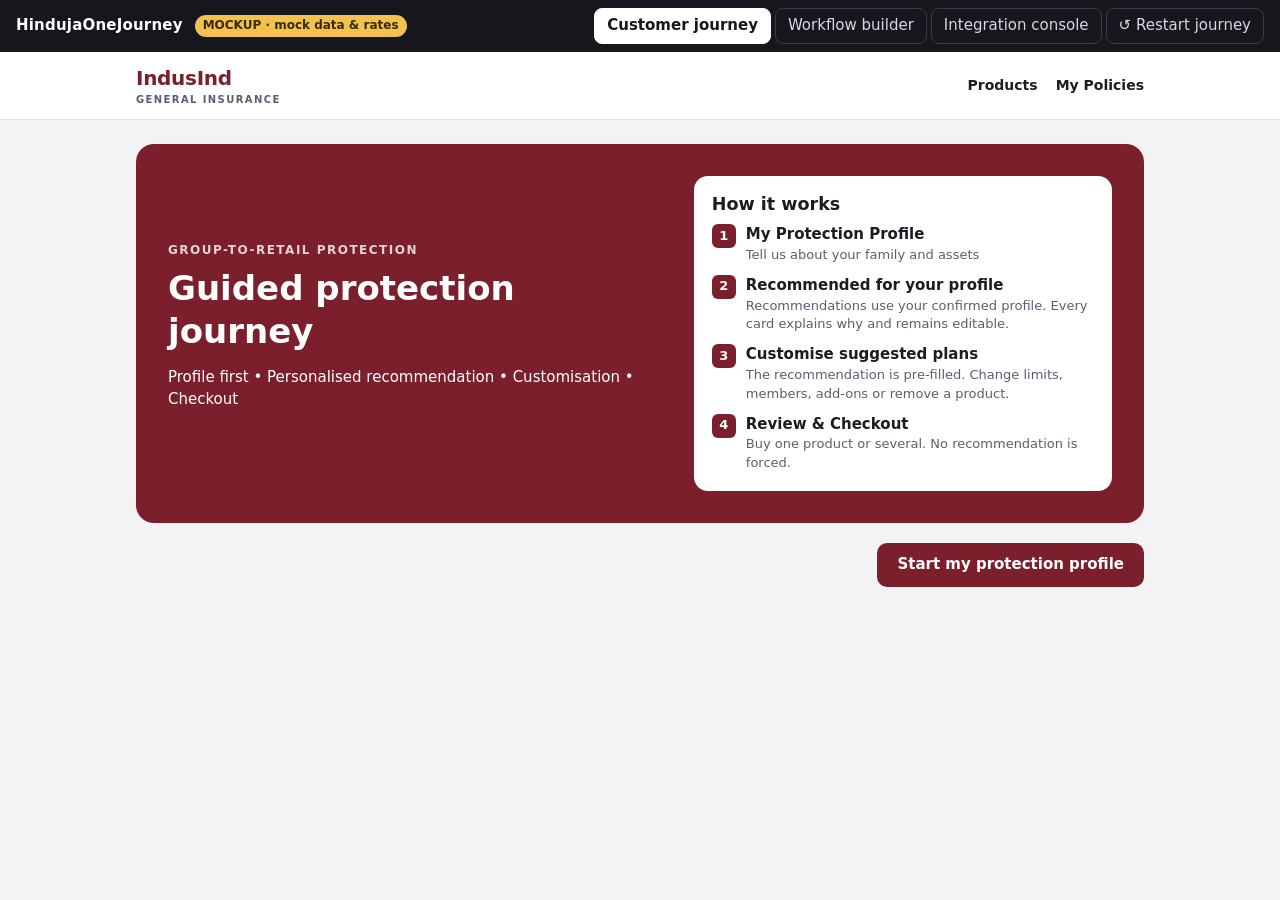
<file: mockup/index.html>
<!doctype html>
<html lang="en">
<head>
<meta charset="utf-8">
<meta name="viewport" content="width=device-width,initial-scale=1">
<title>HindujaOneJourney Mockup</title>
<style>
:root{
  --brand:#7a1f2b;--brand-ink:#5a1520;--brand-soft:#f9ecee;
  --blue:#23408e;--blue-soft:#eaf0fc;
  --green:#17633f;--green-soft:#e4f3ea;
  --amber:#7d5300;--amber-soft:#fcf1d8;
  --ink:#1c1d24;--muted:#5b5e6e;--line:#e1e2ea;--bg:#f3f3f6;--card:#fff;
  --radius:12px;--shadow:0 1px 2px rgba(20,20,40,.06),0 4px 14px rgba(20,20,40,.05);
}
*{box-sizing:border-box}
html,body{margin:0;background:var(--bg);color:var(--ink);font:15px/1.45 system-ui,-apple-system,"Segoe UI",Roboto,Arial,sans-serif}
button,input,select,textarea{font:inherit;color:inherit}
h1,h2,h3,h4{margin:0;line-height:1.25}
a{color:var(--blue)}
.sr{position:absolute;width:1px;height:1px;overflow:hidden;clip:rect(0 0 0 0)}

/* Mockup chrome */
.topbar{position:sticky;top:0;z-index:20;background:#16161d;color:#fff;display:flex;align-items:center;gap:12px;padding:8px 16px;flex-wrap:wrap}
.topbar .name{font-weight:700;letter-spacing:.2px}
.topbar .pill{font-size:12px;background:#f2c14e;color:#3a2a00;border-radius:999px;padding:2px 8px;font-weight:600}
.modes{display:flex;gap:4px;margin-left:auto;flex-wrap:wrap}
.modes button{background:transparent;border:1px solid #3a3a48;color:#d8d8e4;border-radius:8px;padding:6px 12px;cursor:pointer}
.modes button[aria-pressed="true"]{background:#fff;color:#16161d;border-color:#fff;font-weight:600}

/* Portal */
.portal-head{background:#fff;border-bottom:1px solid var(--line)}
.portal-head .in{max-width:1040px;margin:0 auto;padding:12px 16px;display:flex;align-items:center;gap:16px}
.logo{font-weight:800;color:var(--brand);font-size:20px;letter-spacing:-.3px}
.logo small{display:block;font-size:10px;letter-spacing:1.4px;color:var(--muted);font-weight:600}
.portal-head nav{margin-left:auto;display:flex;gap:18px;font-weight:600;font-size:14px}
.portal-head nav span{cursor:default}
.page{max-width:1040px;margin:0 auto;padding:24px 16px 64px}
.block{margin-bottom:20px}

.chip{display:inline-block;font-size:12px;font-weight:600;border-radius:999px;padding:3px 10px;background:var(--blue-soft);color:var(--blue)}
.tag{display:inline-block;font-size:12px;font-weight:700;border-radius:6px;padding:2px 8px}
.tag.brand{background:var(--brand);color:#fff}.tag.blue{background:var(--blue-soft);color:var(--blue)}.tag.muted{background:#ececf2;color:var(--muted)}
.badge{font-size:11px;font-weight:700;border-radius:5px;padding:1px 6px;background:var(--green-soft);color:var(--green);white-space:nowrap}
.badge.amber{background:var(--amber-soft);color:var(--amber)}
.step-head{display:flex;flex-direction:column;gap:6px}
.step-head .row{display:flex;justify-content:space-between;align-items:flex-start;gap:12px;flex-wrap:wrap}
.step-head h1{font-size:26px}
.step-head p{margin:0;color:var(--muted)}

.card{background:var(--card);border:1px solid var(--line);border-radius:var(--radius);box-shadow:var(--shadow);padding:18px}
.banner{background:var(--green-soft);color:var(--green);border-radius:10px;padding:10px 14px;font-weight:500}
.note{color:var(--muted);font-size:13px}
.grid2{display:grid;grid-template-columns:repeat(2,minmax(0,1fr));gap:14px}
.grid4{display:grid;grid-template-columns:repeat(4,minmax(0,1fr));gap:14px}
@media (max-width:760px){.grid2,.grid4{grid-template-columns:1fr}.step-head h1{font-size:22px}.portal-head nav{display:none}}

.btn{border:0;border-radius:10px;padding:11px 20px;font-weight:700;cursor:pointer;background:var(--brand);color:#fff}
.btn:hover{background:var(--brand-ink)}
.btn.secondary{background:var(--blue)}
.btn.ghost{background:#fff;color:var(--ink);border:1px solid var(--line)}
.btn.small{padding:6px 12px;font-size:13px;border-radius:8px}
.btn:disabled{opacity:.45;cursor:not-allowed}
.cta-row{display:flex;justify-content:flex-end;gap:10px;flex-wrap:wrap}
.linkbtn{background:none;border:0;color:var(--blue);font-weight:600;cursor:pointer;padding:0}

/* Form */
.tabs{display:flex;gap:6px;flex-wrap:wrap;margin-bottom:14px}
.tabs button{border:1px solid var(--line);background:#fff;border-radius:999px;padding:6px 14px;cursor:pointer;font-weight:600;font-size:14px}
.tabs button[aria-selected="true"]{background:var(--brand);border-color:var(--brand);color:#fff}
.field{display:flex;flex-direction:column;gap:5px}
.field .lbl{display:flex;justify-content:space-between;gap:8px;font-size:13px;font-weight:600;color:var(--muted)}
.field input[type=text],.field input[type=number],.field select,.input{border:1px solid #cfd1dc;border-radius:8px;padding:9px 11px;background:#fff;width:100%}
.field.pre input,.field.pre select{background:#f2faf5;border-color:#a9d6bb}
.field .help{font-size:12px;color:var(--muted)}
.field .err{font-size:12px;color:#b3261e;font-weight:600}
.affix{display:flex;align-items:center;gap:6px}
.affix span{color:var(--muted);font-size:14px}
.switch{display:flex;align-items:center;gap:10px;cursor:pointer;padding:6px 0}
.switch input{width:40px;height:22px;appearance:none;background:#c9cbd6;border-radius:999px;position:relative;cursor:pointer;margin:0;flex:none}
.switch input::after{content:"";position:absolute;top:3px;left:3px;width:16px;height:16px;border-radius:50%;background:#fff;transition:left .15s}
.switch input:checked{background:var(--green)}
.switch input:checked::after{left:21px}

/* Recommendation cards */
.rec{display:flex;flex-direction:column;gap:10px;border:1px solid var(--line);border-radius:var(--radius);padding:16px;background:#fff}
.rec.sel{border-color:var(--brand);box-shadow:0 0 0 1px var(--brand) inset}
.rec .top{display:flex;justify-content:space-between;align-items:center;gap:8px}
.rec h3{font-size:18px}
.rec .why{font-size:13px;color:var(--muted)}
.rec .acts{display:flex;gap:8px;margin-top:auto;flex-wrap:wrap}

.modal-bg{position:fixed;inset:0;background:rgba(15,15,25,.45);display:flex;align-items:flex-start;justify-content:center;padding:40px 16px;z-index:50;overflow:auto}
.modal{background:#fff;border-radius:16px;max-width:820px;width:100%;padding:22px}
.detail{display:grid;grid-template-columns:1.6fr 1fr;gap:16px}
@media (max-width:760px){.detail{grid-template-columns:1fr}}
.comp-row{display:grid;grid-template-columns:1.3fr 1fr 1fr auto;gap:10px;align-items:center;padding:10px 12px;border:1px solid var(--line);border-radius:10px;margin-bottom:8px}
.comp-row.inc{background:var(--brand-soft);border-color:#ecc9cf}
@media (max-width:760px){.comp-row{grid-template-columns:1fr 1fr}}
.whybox{background:var(--blue-soft);border-radius:12px;padding:14px}
.whybox ul{margin:8px 0 0;padding-left:18px}

/* Customise / review */
.cust{display:grid;grid-template-columns:1.7fr 1fr;gap:16px}
@media (max-width:760px){.cust{grid-template-columns:1fr}}
.lines{width:100%;border-collapse:collapse;font-size:14px}
.lines td{padding:6px 0;border-bottom:1px dashed var(--line)}
.lines td:last-child{text-align:right;font-variant-numeric:tabular-nums}
.lines tr.total td{border-bottom:0;font-weight:800;font-size:16px;padding-top:10px}
.rv-row{display:grid;grid-template-columns:100px 120px 1fr 110px 150px;gap:12px;align-items:center;padding:12px 4px;border-bottom:1px solid var(--line)}
.rv-row:last-child{border-bottom:0}
.rv-row>span:last-child{justify-content:flex-end}
.rv-row .amt{font-weight:700;font-variant-numeric:tabular-nums;text-align:right;min-width:90px}
@media (max-width:760px){.rv-row{grid-template-columns:1fr 1fr}}
.muted{color:var(--muted)}
.members{display:flex;gap:8px;flex-wrap:wrap}
.members label{border:1px solid var(--line);border-radius:999px;padding:5px 12px;font-size:14px;cursor:pointer;display:flex;gap:6px;align-items:center}
.members label.on{background:var(--brand-soft);border-color:#ecc9cf}
.checks label{display:flex;gap:10px;align-items:flex-start;padding:6px 0;cursor:pointer}
.checks input{margin-top:3px}

/* Hero */
.hero{background:var(--brand);color:#fff;border-radius:18px;padding:32px;display:grid;grid-template-columns:1.2fr 1fr;gap:24px;align-items:center}
.hero .eyebrow{font-size:12px;letter-spacing:1.5px;font-weight:700;opacity:.8}
.hero h1{font-size:34px;margin:8px 0}
.hero .how{background:#fff;color:var(--ink);border-radius:14px;padding:18px}
.hero .how ol{margin:8px 0 0;padding:0;list-style:none;display:flex;flex-direction:column;gap:10px}
.hero .how li{display:flex;gap:10px;align-items:flex-start}
.hero .how li b{display:inline-flex;width:24px;height:24px;border-radius:6px;background:var(--brand);color:#fff;align-items:center;justify-content:center;font-size:13px;flex:none}
@media (max-width:760px){.hero{grid-template-columns:1fr;padding:22px}.hero h1{font-size:26px}}

.wallet-row{display:grid;grid-template-columns:1fr auto auto;gap:12px;align-items:center;padding:12px 0;border-bottom:1px solid var(--line)}
.spinner{display:inline-block;width:14px;height:14px;border:2px solid #c9cbd6;border-top-color:var(--brand);border-radius:50%;animation:sp 0.8s linear infinite;vertical-align:-2px}
@keyframes sp{to{transform:rotate(360deg)}}
.mockflag{font-size:11px;color:var(--amber);background:var(--amber-soft);border-radius:5px;padding:1px 6px;font-weight:700}

/* Builder */
.bld{max-width:1320px;margin:0 auto;padding:18px 16px 60px}
.bld-head{display:flex;gap:10px;align-items:center;flex-wrap:wrap;margin-bottom:12px}
.bld-head h1{font-size:22px;margin-right:auto}
.bld-tabs{display:flex;gap:4px;border-bottom:1px solid var(--line);margin-bottom:16px;flex-wrap:wrap}
.bld-tabs button{border:0;background:none;padding:10px 14px;cursor:pointer;font-weight:600;color:var(--muted);border-bottom:3px solid transparent}
.bld-tabs button[aria-selected="true"]{color:var(--brand);border-bottom-color:var(--brand)}
.cols{display:grid;grid-template-columns:220px 1fr 340px;gap:16px;align-items:start}
.cols.two{grid-template-columns:1fr 380px}
@media (max-width:1000px){.cols,.cols.two{grid-template-columns:1fr}}
.panel{background:#fff;border:1px solid var(--line);border-radius:12px;padding:14px}
.panel h3{font-size:14px;text-transform:uppercase;letter-spacing:.8px;color:var(--muted);margin-bottom:10px}
.palette-item{border:1px dashed #b9bccb;border-radius:8px;padding:8px 10px;margin-bottom:6px;background:#fafafd;cursor:grab;font-size:14px;font-weight:600}
.dnd-list{min-height:46px;border-radius:10px;padding:4px}
.dnd-list.over{background:var(--blue-soft)}
.item{display:flex;align-items:center;gap:8px;border:1px solid var(--line);border-radius:9px;padding:8px 10px;margin-bottom:6px;background:#fff;cursor:grab}
.item.selected{border-color:var(--blue);box-shadow:0 0 0 2px var(--blue-soft)}
.item.dropbefore{box-shadow:0 -3px 0 var(--blue)}
.item.off{opacity:.5}
.item .grip{color:#9a9cab;cursor:grab;user-select:none}
.item .grow{flex:1;min-width:0}
.item .sub{font-size:12px;color:var(--muted)}
.iconbtn{border:1px solid var(--line);background:#fff;border-radius:6px;width:26px;height:26px;cursor:pointer;line-height:1;padding:0;flex:none}
.iconbtn:hover{background:#f3f3f8}
.form-grid{display:grid;gap:10px}
.form-grid label{display:flex;flex-direction:column;gap:4px;font-size:13px;font-weight:600;color:var(--muted)}
.form-grid input,.form-grid select,.form-grid textarea{border:1px solid #cfd1dc;border-radius:7px;padding:7px 9px;background:#fff;font-weight:400;color:var(--ink)}
.form-grid .inline{flex-direction:row;align-items:center;gap:8px}
.sectionbox{border:1px solid var(--line);border-radius:12px;padding:10px;margin-bottom:12px;background:#fbfbfd}
.sectionbox .sh{display:flex;gap:8px;align-items:center;margin-bottom:6px}
.sectionbox .sh input{font-weight:700;border:1px solid transparent;background:transparent;padding:4px 6px;border-radius:6px;flex:1}
.sectionbox .sh input:hover,.sectionbox .sh input:focus{border-color:#cfd1dc;background:#fff}
.rule{border:1px solid var(--line);border-radius:12px;background:#fff;padding:12px;margin-bottom:10px}
.rule.match{border-color:#a9d6bb}
.cond{display:grid;grid-template-columns:1.4fr 70px 1fr 28px;gap:6px;margin-bottom:6px}
.cond select,.cond input{border:1px solid #cfd1dc;border-radius:7px;padding:6px 8px;background:#fff;min-width:0}
.warn{background:var(--amber-soft);color:var(--amber);border-radius:8px;padding:8px 12px;font-size:13px;font-weight:600;margin-bottom:8px}
.preview{border:1px solid var(--line);border-radius:12px;background:var(--bg);overflow:hidden}
.preview .scale{pointer-events:none;transform:scale(.62);transform-origin:top left;width:161%;padding:16px}
.prodtable{width:100%;border-collapse:collapse;font-size:13px}
.prodtable th{text-align:left;color:var(--muted);font-weight:600;padding:6px;border-bottom:1px solid var(--line)}
.prodtable td{padding:4px;border-bottom:1px solid var(--line);vertical-align:middle}
.prodtable input,.prodtable select{border:1px solid #cfd1dc;border-radius:6px;padding:5px 6px;width:100%;min-width:60px;background:#fff}
textarea.json{width:100%;min-height:520px;font:12px/1.4 ui-monospace,SFMono-Regular,Menlo,Consolas,monospace;border:1px solid #cfd1dc;border-radius:10px;padding:12px}
.scroll-x{overflow-x:auto}

/* Integration console */
.ic{max-width:1320px;margin:0 auto;padding:18px 16px 60px;display:grid;grid-template-columns:1fr 1fr;gap:16px}
@media (max-width:1000px){.ic{grid-template-columns:1fr}}
.adapter{border:1px solid var(--line);border-radius:12px;background:#fff;padding:14px;margin-bottom:12px}
.adapter .hdr{display:flex;gap:8px;align-items:center;flex-wrap:wrap}
.adapter code,.log code{font:12px ui-monospace,SFMono-Regular,Menlo,Consolas,monospace}
.method{font:700 11px ui-monospace,Menlo,monospace;background:#16161d;color:#fff;border-radius:5px;padding:2px 6px}
pre{background:#16161d;color:#e7e7ef;border-radius:10px;padding:12px;overflow:auto;font:12px/1.45 ui-monospace,SFMono-Regular,Menlo,Consolas,monospace;margin:6px 0 0;max-height:360px}
details.log{border:1px solid var(--line);border-radius:10px;background:#fff;margin-bottom:8px;padding:8px 12px}
details.log summary{cursor:pointer;display:flex;gap:8px;align-items:center;flex-wrap:wrap}
.ok{color:var(--green);font-weight:700}.bad{color:#b3261e;font-weight:700}
</style>
</head>
<body>
<div id="app"></div>
<script>
'use strict';
/* ==========================================================================
   HindujaOneJourney — clickable mockup
   - Every screen is rendered from ONE journey config (DEFAULT_CONFIG below).
     The Workflow builder edits that config; production serves it from the
     Spring Boot backend (GET /api/v1/journey-config) instead of localStorage.
   - Every external system is behind an adapter in `Adapters`. Each mock
     adapter documents the backend contract IT implements; swapping a mock
     for a real call does not touch any screen.
   - All rates, policy numbers and sample people here are MOCK data.
   ========================================================================== */

const STORE_KEY = 'hoj.mockup.config.v1';
const clone = o => JSON.parse(JSON.stringify(o));
const sleep = ms => new Promise(r => setTimeout(r, ms));
const uid = p => p + '-' + Math.random().toString(36).slice(2, 8).toUpperCase();
const inr = n => '₹ ' + Math.round(n).toLocaleString('en-IN');

/* ---------------------------------------------------------------- Config */
const DEFAULT_CONFIG = {
  version: 1,
  brand: { name: 'IndusInd', tagline: 'GENERAL INSURANCE' },
  showUnmatched: true,
  tags: {
    Recommended: { tone: 'brand', preselect: true },
    Relevant: { tone: 'blue', preselect: true },
    Optional: { tone: 'muted', preselect: false }
  },
  steps: [
    { id: 'intro', type: 'intro', enabled: true, counted: false, title: 'Guided protection journey', subtitle: 'Profile first • Personalised recommendation • Customisation • Checkout',
      blocks: [ { id: 'b_hero', type: 'hero' }, { id: 'b_cta0', type: 'cta', label: 'Start my protection profile', action: 'next' } ] },
    { id: 'profile', type: 'profile', enabled: true, counted: true, title: 'My Protection Profile', subtitle: 'Tell us about your family and assets',
      blocks: [ { id: 'b_h1', type: 'stepHeader' }, { id: 'b_bn1', type: 'banner', text: 'Confirm the pre-filled details and add anything missing. Employer-sourced fields can be edited.' },
                { id: 'b_pf', type: 'profileForm' }, { id: 'b_cta1', type: 'cta', label: 'Show my recommendations', action: 'next' } ] },
    { id: 'recommend', type: 'recommend', enabled: true, counted: true, title: 'Recommended for your profile', subtitle: 'Recommendations use your confirmed profile. Every card explains why and remains editable.',
      blocks: [ { id: 'b_h2', type: 'stepHeader' }, { id: 'b_rc', type: 'recommendationCards' },
                { id: 'b_n2', type: 'note', text: 'Recommendation does not remove your choice — select or deselect any product.' },
                { id: 'b_cta2', type: 'cta', label: 'Customise selected plans', action: 'next' } ] },
    { id: 'customise', type: 'customise', enabled: true, counted: true, title: 'Customise suggested plans', subtitle: 'The recommendation is pre-filled. Change limits, members, add-ons or remove a product.',
      blocks: [ { id: 'b_h3', type: 'stepHeader' }, { id: 'b_cp', type: 'customisePanel' },
                { id: 'b_n3', type: 'note', text: 'Changes recalculate through approved product and rating systems.' },
                { id: 'b_cta3', type: 'cta', label: 'Review selected plans', action: 'next' } ] },
    { id: 'review', type: 'review', enabled: true, counted: true, title: 'Review & Checkout', subtitle: 'Buy one product or several. No recommendation is forced.',
      blocks: [ { id: 'b_h4', type: 'stepHeader' }, { id: 'b_rv', type: 'reviewList' }, { id: 'b_ps', type: 'paymentSummary' },
                { id: 'b_cta4', type: 'cta', label: 'Proceed to KYC', action: 'next' } ] },
    { id: 'checkout', type: 'checkout', enabled: true, counted: false, chip: 'Final step', title: 'Secure Checkout', subtitle: 'Confirm your details and consents.',
      blocks: [ { id: 'b_h5', type: 'stepHeader' }, { id: 'b_kyc', type: 'kycForm' },
                { id: 'b_cs', type: 'consents', items: [ 'I confirm the proposal details', 'I consent to product-specific declarations and communication', 'I understand that each policy is independently issued' ] },
                { id: 'b_ps2', type: 'paymentSummary' }, { id: 'b_cta5', type: 'cta', label: 'Pay securely', action: 'pay' } ] },
    { id: 'done', type: 'done', enabled: true, counted: false, chip: 'Complete', title: 'Payment successful', subtitle: 'Selected policies and documents are available in one place.',
      blocks: [ { id: 'b_h6', type: 'stepHeader' }, { id: 'b_w', type: 'wallet' }, { id: 'b_nba', type: 'nextBestAction' } ] }
  ],
  sections: [
    { id: 'family', title: 'Family', fields: ['emp_name', 'emp_age', 'has_spouse', 'spouse_age', 'children_count', 'child_ages', 'has_parents', 'parent_ages', 'gmc_sum', 'gmc_members', 'personal_cover', 'pincode'] },
    { id: 'assets', title: 'Assets', fields: ['own_2w', 'reg_2w', 'own_4w', 'reg_4w', 'intl_travel', 'trips_per_year', 'own_home', 'property_pincode'] }
  ],
  fields: {
    emp_name: { label: 'Employee name', type: 'text', prefill: 'employee.name', required: true },
    emp_age: { label: 'Your age', type: 'number', suffix: 'years', prefill: 'employee.age', required: true },
    has_spouse: { label: 'Spouse', type: 'toggle', prefill: 'spouse.covered' },
    spouse_age: { label: 'Spouse age', type: 'number', suffix: 'years', prefill: 'spouse.age', showIf: { field: 'has_spouse', op: '==', value: true } },
    children_count: { label: 'Number of children', type: 'number', prefill: 'children.count' },
    child_ages: { label: 'Children ages', type: 'text', prefill: 'children.ages', help: 'Comma separated, e.g. 8, 5', showIf: { field: 'children_count', op: '>', value: 0 } },
    has_parents: { label: 'Parents', type: 'toggle', prefill: 'parents.covered' },
    parent_ages: { label: 'Parent ages', type: 'text', help: 'Comma separated', showIf: { field: 'has_parents', op: '==', value: true } },
    gmc_sum: { label: 'Corporate GMC cover', type: 'number', prefix: '₹', suffix: 'lakh', prefill: 'gmc.sumInsuredLakh' },
    gmc_members: { label: 'GMC members', type: 'text', prefill: 'gmc.members' },
    personal_cover: { label: 'Personal health cover', type: 'select', options: ['None declared', 'Yes, I have one'], prefill: 'personalHealth.status' },
    pincode: { label: 'Residential pincode', type: 'text', prefill: 'address.pincode', required: true },
    own_2w: { label: 'Own a 2-Wheeler', type: 'toggle', prefill: 'vehicles.twoWheeler.owned' },
    reg_2w: { label: '2-Wheeler registration number', type: 'text', prefill: 'vehicles.twoWheeler.reg', showIf: { field: 'own_2w', op: '==', value: true } },
    own_4w: { label: 'Own a 4-Wheeler', type: 'toggle', prefill: 'vehicles.fourWheeler.owned' },
    reg_4w: { label: '4-Wheeler registration number', type: 'text', prefill: 'vehicles.fourWheeler.reg', showIf: { field: 'own_4w', op: '==', value: true } },
    intl_travel: { label: 'International travel', type: 'toggle', prefill: 'travel.international' },
    trips_per_year: { label: 'Typical trips per year', type: 'number', prefill: 'travel.tripsPerYear', showIf: { field: 'intl_travel', op: '==', value: true } },
    own_home: { label: 'Own a home', type: 'toggle', prefill: 'home.owned' },
    property_pincode: { label: 'Property pincode', type: 'text', prefill: 'home.pincode', showIf: { field: 'own_home', op: '==', value: true } }
  },
  catalogue: [
    { id: 'health', code: 'HEALTH', name: 'Health', enabled: true, gstPct: 0, usesMembers: true,
      components: [
        { id: 'retail', code: 'HLT-RETAIL', name: 'Retail Health', optional: false, included: true, rate: 'health_base',
          si: { label: 'Sum insured', unit: 'lakh', options: [5, 10, 15, 20, 25], default: 10 }, opt: { label: 'Plan option', options: ['Recommended plan', 'Essential', 'Premier'], default: 'Recommended plan' } },
        { id: 'topup', code: 'HLT-TOPUP', name: 'Super Top-up', optional: true, included: true, rate: 'health_topup',
          si: { label: 'Sum insured', unit: 'lakh', options: [25, 50, 100], default: 25 }, opt: { label: 'Deductible', options: ['₹5 lakh', '₹10 lakh'], default: '₹5 lakh' } },
        { id: 'pa', code: 'PA', name: 'Personal Accident', optional: true, included: true, rate: 'pa', scope: 'Employee only',
          si: { label: 'Cover', unit: 'lakh', options: [10, 25, 50], default: 25 } },
        { id: 'hospicash', code: 'HOSPICASH', name: 'HospiCash', optional: true, included: false, rate: 'hospicash',
          si: { label: 'Daily benefit', unit: '₹/day', options: [500, 1000, 2000], default: 1000 } }
      ] },
    { id: 'travel', code: 'TRAVEL', name: 'Travel', enabled: true, gstPct: 18,
      components: [
        { id: 'trip', code: 'TRV-OVERSEAS', name: 'Overseas travel', optional: false, included: true, rate: 'travel',
          si: { label: 'Cover tier', unit: '', options: ['Standard', 'Plus', 'Max'], default: 'Standard' }, opt: { label: 'Trip type', options: ['Single trip', 'Annual multi-trip'], default: 'Single trip' } }
      ] },
    { id: 'motor', code: 'MOTOR', name: 'Motor', enabled: true, gstPct: 18,
      components: [
        { id: 'tw', code: 'MTR-2W', name: '2-Wheeler', optional: true, included: true, rate: 'motor_2w', showIf: { field: 'own_2w', op: '==', value: true },
          opt: { label: 'Plan', options: ['Comprehensive', 'Third-party only'], default: 'Comprehensive' } },
        { id: 'fw', code: 'MTR-4W', name: '4-Wheeler', optional: true, included: true, rate: 'motor_4w', showIf: { field: 'own_4w', op: '==', value: true },
          opt: { label: 'Plan', options: ['Comprehensive', 'Third-party only'], default: 'Comprehensive' } }
      ] },
    { id: 'home', code: 'HOME', name: 'Home', enabled: true, gstPct: 18,
      components: [
        { id: 'building', code: 'HOM-BLDG', name: 'Building', optional: true, included: true, rate: 'home_building', si: { label: 'Sum insured', unit: 'lakh', options: [25, 50, 75, 100], default: 50 } },
        { id: 'contents', code: 'HOM-CNT', name: 'Contents', optional: true, included: true, rate: 'home_contents', si: { label: 'Sum insured', unit: 'lakh', options: [5, 10, 20], default: 10 } }
      ] }
  ],
  rules: [
    { id: 'r_health', name: 'Health gap vs corporate GMC', enabled: true, match: 'all', when: [ { field: 'gmc_sum', op: '<', value: 10 } ],
      product: 'health', tag: 'Recommended', headline: 'Current GMC ₹{gmc_sum}L; family of {family_count}',
      reasons: [ 'Corporate GMC: ₹{gmc_sum} lakh', 'Family members: {family_count}', 'Personal health cover: {personal_cover}' ] },
    { id: 'r_travel', name: 'International traveller', enabled: true, match: 'all', when: [ { field: 'intl_travel', op: '==', value: true } ],
      product: 'travel', tag: 'Relevant', headline: 'International travel selected', reasons: [ 'About {trips_per_year} international trips a year', 'Travellers: {family_count}' ] },
    { id: 'r_motor', name: 'Vehicle owner', enabled: true, match: 'any', when: [ { field: 'own_2w', op: '==', value: true }, { field: 'own_4w', op: '==', value: true } ],
      product: 'motor', tag: 'Relevant', headline: '{vehicle_count} vehicle(s) added', reasons: [ 'Vehicles on your profile: {vehicle_count}' ] },
    { id: 'r_home', name: 'Home owner', enabled: true, match: 'all', when: [ { field: 'own_home', op: '==', value: true } ],
      product: 'home', tag: 'Optional', headline: 'Owned home added', reasons: [ 'Property pincode: {property_pincode}' ] }
  ]
};

/* Block types available in the layout builder. `steps` = step types where the block makes sense. */
const BLOCKS = {
  hero: { label: 'Hero / how it works', props: [] },
  stepHeader: { label: 'Step header', props: [] },
  heading: { label: 'Heading', props: ['text'], defaults: { text: 'New heading' } },
  paragraph: { label: 'Paragraph', props: ['text'], defaults: { text: 'Some explanatory text.' } },
  banner: { label: 'Info banner', props: ['text'], defaults: { text: 'Helpful message for the customer.' } },
  note: { label: 'Small note', props: ['text'], defaults: { text: 'Small print.' } },
  profileForm: { label: 'Profile form', props: [], steps: ['profile'] },
  recommendationCards: { label: 'Recommendation cards', props: [] },
  customisePanel: { label: 'Customise panel', props: [] },
  reviewList: { label: 'Review list', props: [] },
  paymentSummary: { label: 'Payment summary', props: [] },
  kycForm: { label: 'KYC details', props: [] },
  consents: { label: 'Consent checkboxes', props: ['items'], defaults: { items: ['I agree to the terms'] } },
  wallet: { label: 'Policy wallet', props: [] },
  nextBestAction: { label: 'Next-best action', props: [] },
  cta: { label: 'Button', props: ['label', 'action'], defaults: { label: 'Continue', action: 'next' } }
};
const STEP_TYPES = ['intro', 'profile', 'recommend', 'customise', 'review', 'checkout', 'done'];
const CORE_STEPS = ['profile', 'recommend', 'review', 'checkout', 'done'];
const PREFILL_KEYS = ['employee.name', 'employee.age', 'spouse.covered', 'spouse.age', 'children.count', 'children.ages', 'parents.covered', 'gmc.sumInsuredLakh', 'gmc.members',
  'personalHealth.status', 'address.pincode', 'vehicles.twoWheeler.owned', 'vehicles.twoWheeler.reg', 'vehicles.fourWheeler.owned', 'vehicles.fourWheeler.reg',
  'travel.international', 'travel.tripsPerYear', 'home.owned', 'home.pincode', 'kyc.pan', 'kyc.mobile', 'kyc.email', 'kyc.address'];
const OPS = ['==', '!=', '<', '<=', '>', '>='];

/* --------------------------------------------------------------- Adapters
   Each adapter = one backend port IT implements in Spring Boot.
   `contract` is shown in the Integration console. */
const MOCK_PROFILE = {
  'employee.name': 'Chandra Shekar', 'employee.age': 37, 'spouse.covered': true, 'spouse.age': 35, 'children.count': 1, 'children.ages': '8',
  'parents.covered': false, 'gmc.sumInsuredLakh': 5, 'gmc.members': 'Self + spouse + child', 'personalHealth.status': 'None declared', 'address.pincode': '400001',
  'vehicles.twoWheeler.owned': true, 'vehicles.twoWheeler.reg': 'MH 01 AB 1234', 'vehicles.fourWheeler.owned': true, 'vehicles.fourWheeler.reg': 'MH 02 CD 5678',
  'travel.international': true, 'travel.tripsPerYear': 2, 'home.owned': true, 'home.pincode': '400001',
  'kyc.pan': 'ABCDE1234F', 'kyc.mobile': '98••• ••210', 'kyc.email': 'c•••••@company.com', 'kyc.address': 'Use profile address'
};

// Mock rating formulas. ILLUSTRATIVE ONLY — not real tariffs. Production: the SOAP rating service.
const num = v => Number(String(v).replace(/[^\d.]/g, '')) || 0;
const MOCK_RATES = {
  health_base: (c, r) => num(c.sumInsured) * 900 * memberFactor(r.members.length) * ageFactor(r.members) * ({ Essential: 0.85, Premier: 1.3 }[c.option] || 1),
  health_topup: (c, r) => num(c.sumInsured) * 110 * memberFactor(r.members.length) * ageFactor(r.members) * (5 / Math.max(num(c.option) || 5, 1)),
  pa: c => num(c.sumInsured) * 320,
  hospicash: (c, r) => num(c.sumInsured) * 1.1 * Math.max(r.members.length, 1),
  travel: (c, r) => ({ Standard: 1200, Plus: 1800, Max: 2600 }[c.sumInsured] || 1500) * Math.max(r.travellers || 1, 1) * (c.option === 'Annual multi-trip' ? 2.8 : 1),
  motor_2w: c => c.option === 'Third-party only' ? 720 : 1850,
  motor_4w: c => c.option === 'Third-party only' ? 3420 : 14500,
  home_building: c => num(c.sumInsured) * 95,
  home_contents: c => num(c.sumInsured) * 160
};
function memberFactor(n) { return [1, 1, 1.6, 1.9, 2.3][n] || 2.3 + 0.35 * (n - 4); }
function ageFactor(members) { const a = Math.max(0, ...members.map(m => +m.age || 0)); return a < 36 ? 1 : a < 46 ? 1.25 : a < 56 ? 1.7 : 2.4; }

function toXml(name, v, ind = '      ') {
  if (Array.isArray(v)) return v.map(x => toXml(name, x, ind)).join('\n');
  if (v && typeof v === 'object') return `${ind}<rat:${name}>\n${Object.entries(v).map(([k, x]) => toXml(k, x, ind + '  ')).join('\n')}\n${ind}</rat:${name}>`;
  const s = String(v ?? '').replace(/&/g, '&amp;').replace(/</g, '&lt;');
  return `${ind}<rat:${name}>${s}</rat:${name}>`;
}
const soapEnvelope = (op, body) => `<soapenv:Envelope xmlns:soapenv="http://schemas.xmlsoap.org/soap/envelope/"
                  xmlns:rat="urn:PLACEHOLDER:rating">  <!-- replace namespace/operation from the real WSDL -->
  <soapenv:Header><!-- WS-Security / auth header as required by the rating service --></soapenv:Header>
  <soapenv:Body>
    <rat:${op}>
${Object.entries(body).map(([k, v]) => toXml(k, v)).join('\n')}
    </rat:${op}>
  </soapenv:Body>
</soapenv:Envelope>`;

const Adapters = {
  profile: {
    title: 'Employee profile', method: 'GET', path: '/api/v1/profile/me',
    source: 'HRMS / group GMC policy system (to be confirmed by IT)',
    notes: 'Returns flat key → value pairs. Field "prefill" keys in the journey config map to these keys, so new HR attributes need only a config change.',
    async call() { await sleep(450); return { employeeId: 'EMP-MOCK-001', values: clone(MOCK_PROFILE) }; }
  },
  rating: {
    title: 'Rating (SOAP)', method: 'POST', path: '/api/v1/quotes',
    source: 'Core rating SOAP service — Spring Boot calls it via a JAX-WS / Apache CXF client generated from the WSDL',
    notes: 'The browser never calls SOAP directly. The backend maps this JSON to the SOAP request, adds WS-Security, and maps the response back. The envelope shown in the log is ILLUSTRATIVE — the real one comes from the WSDL.',
    async call(req) {
      await sleep(350 + Math.random() * 250);
      const lines = req.covers.map(c => ({ code: c.code, name: c.name, premium: Math.round((MOCK_RATES[c.rateKey] || (() => 1000))(c, req)) }));
      const premium = lines.reduce((a, l) => a + l.premium, 0);
      const gst = Math.round(premium * (req.gstPct || 0) / 100);
      return { quoteId: uid('QT'), productCode: req.productCode, lines, premium, gst, total: premium + gst, currency: 'INR', validTill: new Date(Date.now() + 864e5).toISOString().slice(0, 10), mock: true };
    },
    soap(req, res) {
      const rq = soapEnvelope('GetQuote', { ProductCode: req.productCode, Pincode: req.proposer.pincode, Member: req.members.map(m => ({ Relation: m.relation, Age: m.age })),
        Travellers: req.travellers || 0, Cover: req.covers.map(c => ({ CoverCode: c.code, SumInsured: c.sumInsured ?? '', Option: c.option ?? '' })) });
      const rs = res ? soapEnvelope('GetQuoteResponse', { QuoteId: res.quoteId, NetPremium: res.premium, Tax: res.gst, GrossPremium: res.total,
        CoverPremium: res.lines.map(l => ({ CoverCode: l.code, Premium: l.premium })) }) : '';
      return { request: rq, response: rs };
    }
  },
  kyc: {
    title: 'KYC verification', method: 'POST', path: '/api/v1/kyc/verify', source: 'CKYC / in-house KYC service (to be confirmed)',
    notes: 'Called before payment. Mock always returns VERIFIED.',
    async call(req) { await sleep(400); return { status: 'VERIFIED', kycRef: uid('KYC'), pan: req.pan }; }
  },
  payment: {
    title: 'Payment', method: 'POST', path: '/api/v1/payments', source: 'Payment gateway (to be confirmed)',
    notes: 'One payment for the combined total; the backend splits it per policy. Production would redirect to the gateway and confirm via callback.',
    async call(req) { await sleep(700); return { status: 'SUCCESS', txnId: uid('TXN'), amount: req.amount }; }
  },
  policy: {
    title: 'Policy issuance', method: 'POST', path: '/api/v1/policies', source: 'Policy admin system (to be confirmed)',
    notes: 'One call per product — each policy is issued independently. Mock returns Processing for Motor (e.g. pending inspection) to show the non-instant path.',
    async call(req) { await sleep(500); const processing = req.productCode === 'MOTOR'; return { policyNo: processing ? null : uid('POL'), status: processing ? 'Processing' : 'Issued', productCode: req.productCode }; }
  }
};

async function callAdapter(key, req) {
  const a = Adapters[key], t0 = performance.now();
  const entry = { id: uid('LOG'), key, title: a.title, method: a.method, path: a.path, at: new Date().toLocaleTimeString(), req, res: null, err: null, ms: 0 };
  S.log.unshift(entry); if (S.log.length > 60) S.log.pop();
  try { entry.res = await a.call(req); return entry.res; }
  catch (e) { entry.err = String(e && e.message || e); throw e; }
  finally { entry.ms = Math.round(performance.now() - t0); if (key === 'rating') entry.soap = a.soap(req, entry.res); if (S.mode === 'console') render(); }
}

/* ----------------------------------------------------------------- State */
function loadConfig() { try { const s = localStorage.getItem(STORE_KEY); if (s) return JSON.parse(s); } catch (e) {} return clone(DEFAULT_CONFIG); }
let config = loadConfig();
const S = {
  mode: 'journey', stepId: null, section: 0, profile: {}, prefill: {}, profileStatus: 'idle', errors: {},
  selection: {}, quotes: {}, quoting: {}, detail: null, custTab: null, kyc: {}, consents: {}, paying: false, payError: '', policies: [],
  bTab: 'steps', selField: null, selBlock: null, layoutStep: 'profile', saved: '', log: [], jsonDraft: null, jsonErr: ''
};
function saveConfig() {
  try { localStorage.setItem(STORE_KEY, JSON.stringify(config)); S.saved = 'Saved in this browser'; }
  catch (e) { S.saved = 'Browser storage unavailable — use Export JSON to keep changes'; }
}
function mutate(fn) { fn(config); saveConfig(); render(); }

/* --------------------------------------------------------------- Helpers */
function h(tag, attrs, ...kids) {
  const el = document.createElement(tag);
  for (const c of kids.flat(Infinity)) { if (c == null || c === false) continue; el.append(c instanceof Node ? c : document.createTextNode(String(c))); }
  if (attrs) for (const [k, v] of Object.entries(attrs)) {
    if (v == null || v === false) continue;
    if (k === 'class') el.className = v;
    else if (k.startsWith('on')) el.addEventListener(k.slice(2).toLowerCase(), v);
    else if (k === 'value') el.value = v;
    else if (k === 'checked') el.checked = !!v;
    else el.setAttribute(k, v === true ? '' : v);
  }
  return el;
}
const coerce = v => v === true || v === false ? v : v === 'true' ? true : v === 'false' ? false : (v !== '' && v != null && !isNaN(+v)) ? +v : v;
function test(c, ctx) {
  const a = coerce(ctx[c.field]), b = coerce(c.value);
  switch (c.op) { case '==': return a === b; case '!=': return a !== b; case '<': return +a < +b; case '<=': return +a <= +b; case '>': return +a > +b; case '>=': return +a >= +b; }
  return false;
}
const shown = (o, ctx) => !o.showIf || test(o.showIf, ctx);
const tpl = (t, ctx) => String(t || '').replace(/\{(\w+)\}/g, (m, k) => ctx[k] == null || ctx[k] === '' ? '—' : ctx[k] === true ? 'Yes' : ctx[k] === false ? 'No' : ctx[k]);
const ages = s => String(s || '').split(',').map(x => +x.trim()).filter(x => x > 0);
const productById = id => config.catalogue.find(p => p.id === id);
const enabledSteps = () => config.steps.filter(s => s.enabled);
const currentStep = () => enabledSteps().find(s => s.id === S.stepId) || enabledSteps()[0];

function context() {
  const p = S.profile, nChild = +p.children_count || 0, parents = p.has_parents ? (ages(p.parent_ages).length || 2) : 0;
  return { ...p, family_count: 1 + (p.has_spouse ? 1 : 0) + nChild + parents, vehicle_count: (p.own_2w ? 1 : 0) + (p.own_4w ? 1 : 0) };
}
function familyMembers() {
  const p = S.profile, out = [{ key: 'self', relation: 'Self', label: 'Self', age: +p.emp_age || 0 }];
  if (p.has_spouse) out.push({ key: 'spouse', relation: 'Spouse', label: 'Spouse', age: +p.spouse_age || 0 });
  const ca = ages(p.child_ages); for (let i = 0; i < (+p.children_count || 0); i++) out.push({ key: 'child' + i, relation: 'Child', label: 'Child ' + (i + 1), age: ca[i] || 0 });
  if (p.has_parents) { const pa = ages(p.parent_ages); (pa.length ? pa : [0, 0]).forEach((a, i) => out.push({ key: 'parent' + i, relation: 'Parent', label: 'Parent ' + (i + 1), age: a })); }
  return out;
}

function recommendations() {
  const ctx = context(), out = [], seen = new Set();
  for (const r of config.rules) {
    if (!r.enabled) continue;
    const prod = productById(r.product);
    if (!prod || !prod.enabled || seen.has(prod.id)) continue;
    const res = r.when.map(c => test(c, ctx));
    if (r.when.length && !(r.match === 'any' ? res.some(Boolean) : res.every(Boolean))) continue;
    seen.add(prod.id);
    out.push({ product: prod, tag: r.tag, headline: tpl(r.headline, ctx), reasons: r.reasons.map(x => tpl(x, ctx)), rule: r });
  }
  if (config.showUnmatched) for (const p of config.catalogue) if (p.enabled && !seen.has(p.id))
    out.push({ product: p, tag: 'Optional', headline: 'Available to you', reasons: ['Not triggered by your profile — available if you want it'], rule: null });
  return out;
}
function visibleComps(prod) { const ctx = context(); return prod.components.filter(c => shown(c, ctx)); }
function ensureSelection(rec) {
  const pid = rec.product.id;
  if (S.selection[pid]) return S.selection[pid];
  const comps = {};
  for (const c of rec.product.components) comps[c.id] = { included: !!c.included, si: c.si ? c.si.default : null, opt: c.opt ? c.opt.default : null };
  return (S.selection[pid] = { selected: !!(config.tags[rec.tag] || {}).preselect, comps, members: familyMembers().map(m => m.key) });
}
const selectedProducts = () => recommendations().filter(r => S.selection[r.product.id] && S.selection[r.product.id].selected).map(r => r.product);

/* ----------------------------------------------------------------- Quotes */
function quoteRequest(prod) {
  const sel = S.selection[prod.id], p = S.profile, fam = familyMembers();
  const members = prod.usesMembers ? fam.filter(m => sel.members.includes(m.key)).map(m => ({ relation: m.relation, age: m.age })) : [];
  return {
    productCode: prod.code || prod.id, gstPct: prod.gstPct,
    proposer: { name: p.emp_name, age: +p.emp_age || 0, pincode: p.pincode },
    members, travellers: prod.id === 'travel' ? context().family_count : undefined,
    vehicles: prod.id === 'motor' ? [p.own_2w && { type: '2W', reg: p.reg_2w }, p.own_4w && { type: '4W', reg: p.reg_4w }].filter(Boolean) : undefined,
    covers: visibleComps(prod).filter(c => sel.comps[c.id].included).map(c => ({ code: c.code || c.id, name: c.name, rateKey: c.rate, sumInsured: sel.comps[c.id].si, option: sel.comps[c.id].opt }))
  };
}
const qTimers = {};
function scheduleQuote(prod) {
  const req = quoteRequest(prod), key = JSON.stringify(req);
  if (S.quotes[prod.id] && S.quotes[prod.id].key === key) return;
  if (!req.covers.length) { S.quotes[prod.id] = { key, res: { lines: [], premium: 0, gst: 0, total: 0 } }; return; }
  S.quoting[prod.id] = true;
  clearTimeout(qTimers[prod.id]);
  qTimers[prod.id] = setTimeout(async () => {
    try { const res = await callAdapter('rating', req); if (JSON.stringify(quoteRequest(prod)) === key) S.quotes[prod.id] = { key, res }; }
    catch (e) { S.quotes[prod.id] = { key, err: 'Rating service unavailable — please retry' }; }
    S.quoting[prod.id] = false; render();
  }, 300);
}
function quoteAllSelected() { selectedProducts().forEach(scheduleQuote); }
function totals() {
  let premium = 0, gst = 0, pending = false;
  for (const p of selectedProducts()) { const q = S.quotes[p.id]; if (S.quoting[p.id] || !q || !q.res) { pending = true; continue; } premium += q.res.premium; gst += q.res.gst; }
  return { premium, gst, total: premium + gst, pending };
}

/* ------------------------------------------------------------- Navigation */
async function goto(stepId) {
  S.stepId = stepId; S.detail = null; S.errors = {};
  const st = currentStep();
  if (['profile', 'recommend', 'customise', 'review', 'checkout'].includes(st.type) && S.profileStatus === 'idle') await loadProfile();
  if (['recommend', 'customise', 'review', 'checkout'].includes(st.type)) { recommendations().forEach(ensureSelection); quoteAllSelected(); }
  render(); window.scrollTo(0, 0);
}
async function loadProfile() {
  S.profileStatus = 'loading'; render();
  try {
    const res = await callAdapter('profile', {});
    for (const [fid, f] of Object.entries(config.fields)) {
      if (f.prefill && res.values[f.prefill] !== undefined) { S.profile[fid] = res.values[f.prefill]; S.prefill[fid] = res.values[f.prefill]; }
      else if (S.profile[fid] === undefined) S.profile[fid] = f.type === 'toggle' ? false : '';
    }
    for (const k of ['pan', 'mobile', 'email', 'address']) S.kyc[k] = res.values['kyc.' + k] || '';
    S.profileStatus = 'ready';
  } catch (e) { S.profileStatus = 'error'; }
}
function validateProfile() {
  const ctx = context(), errs = {};
  for (const sec of config.sections) for (const fid of sec.fields) {
    const f = config.fields[fid];
    if (f && f.required && shown(f, ctx) && (S.profile[fid] === '' || S.profile[fid] == null)) errs[fid] = 'Required';
  }
  S.errors = errs;
  const bad = config.sections.findIndex(sec => sec.fields.some(f => errs[f]));
  if (bad >= 0) S.section = bad;
  return !Object.keys(errs).length;
}
function next() {
  const st = currentStep(), list = enabledSteps(), i = list.indexOf(st);
  if (st.type === 'profile' && !validateProfile()) { render(); return; }
  if ((st.type === 'recommend' || st.type === 'customise') && !selectedProducts().length) { alert('Select at least one product to continue.'); return; }
  if (i < list.length - 1) goto(list[i + 1].id);
}
function prev() { const list = enabledSteps(), i = list.indexOf(currentStep()); if (i > 0) goto(list[i - 1].id); }
async function pay(block) {
  const items = (block && block.items) || [];
  if (items.some((_, i) => !S.consents[i])) { S.payError = 'Please accept all declarations to continue.'; render(); return; }
  const t = totals(); if (t.pending) return;
  S.paying = true; S.payError = ''; render();
  try {
    await callAdapter('kyc', { pan: S.kyc.pan, mobile: S.kyc.mobile, email: S.kyc.email });
    const payRes = await callAdapter('payment', { amount: t.total, currency: 'INR', orderRef: uid('ORD'), products: selectedProducts().map(p => p.code) });
    S.policies = [];
    for (const p of selectedProducts()) {
      const r = await callAdapter('policy', { productCode: p.code, quoteId: S.quotes[p.id].res.quoteId, paymentTxn: payRes.txnId });
      S.policies.push({ product: p, ...r });
    }
    S.paying = false;
    const done = enabledSteps().find(s => s.type === 'done'); if (done) goto(done.id); else render();
  } catch (e) { S.paying = false; S.payError = 'Payment could not be completed (mock error).'; render(); }
}

/* -------------------------------------------------------- Block renderers */
const R = {};
R.hero = () => {
  const steps = enabledSteps().filter(s => s.counted);
  return h('div', { class: 'hero' },
    h('div', null, h('div', { class: 'eyebrow' }, 'GROUP-TO-RETAIL PROTECTION'), h('h1', null, currentStep().title), h('p', null, currentStep().subtitle)),
    h('div', { class: 'how' }, h('h3', null, 'How it works'),
      h('ol', null, steps.map((s, i) => h('li', null, h('b', null, i + 1), h('div', null, h('strong', null, s.title), h('div', { class: 'note' }, s.subtitle)))))));
};
R.stepHeader = () => {
  const st = currentStep(), counted = enabledSteps().filter(s => s.counted), i = counted.indexOf(st);
  const chip = i >= 0 ? `Step ${i + 1} of ${counted.length}` : st.chip;
  return h('div', { class: 'step-head' }, h('div', { class: 'row' }, h('h1', null, st.title), chip && h('span', { class: 'chip' }, chip)), st.subtitle && h('p', null, st.subtitle));
};
R.heading = b => h('h2', null, b.text);
R.paragraph = b => h('p', { style: 'margin:0' }, b.text);
R.banner = b => h('div', { class: 'banner' }, b.text);
R.note = b => h('div', { class: 'note' }, b.text);
R.cta = b => {
  const st = currentStep(), list = enabledSteps(), first = list.indexOf(st) <= 0 || st.type === 'done';
  const busy = b.action === 'pay' && (S.paying || totals().pending);
  return h('div', { class: 'cta-row' },
    !first && b.action !== 'prev' && h('button', { class: 'btn ghost', onclick: prev }, 'Back'),
    h('button', { class: 'btn', disabled: busy, onclick: () => b.action === 'pay' ? pay(st.blocks.find(x => x.type === 'consents')) : b.action === 'prev' ? prev() : next() },
      S.paying && b.action === 'pay' ? [h('span', { class: 'spinner' }), ' Processing…'] : b.label));
};

function fieldInput(fid, f) {
  const v = S.profile[fid], set = (val, rerender) => { S.profile[fid] = val; delete S.errors[fid]; if (rerender) render(); };
  if (f.type === 'toggle') return h('label', { class: 'switch' }, h('input', { type: 'checkbox', checked: !!v, onchange: e => set(e.target.checked, true) }), h('span', null, v ? 'Yes' : 'No'));
  if (f.type === 'select') return h('select', { onchange: e => set(e.target.value, true), value: v ?? '' }, h('option', { value: '' }, 'Select…'), (f.options || []).map(o => h('option', { value: o }, o)));
  const inp = h('input', { type: f.type === 'number' ? 'number' : 'text', value: v ?? '', min: f.type === 'number' ? 0 : null,
    oninput: e => set(f.type === 'number' ? (e.target.value === '' ? '' : +e.target.value) : e.target.value), onchange: () => render() });
  return f.prefix || f.suffix ? h('div', { class: 'affix' }, f.prefix && h('span', null, f.prefix), inp, f.suffix && h('span', null, f.suffix)) : inp;
}
R.profileForm = () => {
  if (S.profileStatus !== 'ready') return h('div', { class: 'card' }, S.profileStatus === 'error' ? 'Could not load your profile.' : [h('span', { class: 'spinner' }), ' Loading your pre-filled details…']);
  const ctx = context(), secs = config.sections, si = Math.min(S.section, secs.length - 1), sec = secs[si];
  if (!sec) return h('div', { class: 'card' }, 'No profile sections configured.');
  return h('div', { class: 'card' },
    h('div', { class: 'tabs', role: 'tablist' }, secs.map((s, i) => h('button', { role: 'tab', 'aria-selected': String(i === si), onclick: () => { S.section = i; render(); } }, `${i + 1}  ${s.title}`))),
    h('div', { class: 'grid2' }, sec.fields.map(fid => {
      const f = config.fields[fid]; if (!f || !shown(f, ctx)) return null;
      const pre = f.prefill && S.prefill[fid] !== undefined && S.prefill[fid] === S.profile[fid];
      return h('div', { class: 'field' + (pre ? ' pre' : '') },
        h('div', { class: 'lbl' }, h('span', null, f.label, f.required ? ' *' : ''), pre && h('span', { class: 'badge' }, 'Pre-filled')),
        fieldInput(fid, f), f.help && h('div', { class: 'help' }, f.help), S.errors[fid] && h('div', { class: 'err' }, S.errors[fid]));
    })),
    si < secs.length - 1 && h('div', { class: 'cta-row', style: 'margin-top:14px' }, h('button', { class: 'btn ghost small', onclick: () => { S.section = si + 1; render(); window.scrollTo(0, 0); } }, `Continue to ${secs[si + 1].title.toLowerCase()} →`)),
    h('p', { class: 'note', style: 'margin:12px 0 0' }, 'Only relevant follow-up fields are displayed.'));
};

function compSummary(prod) { const sel = S.selection[prod.id]; return visibleComps(prod).filter(c => sel && sel.comps[c.id].included).map(c => c.name).join(' + ') || 'Nothing included'; }
function siLabel(c, v) { return v == null ? '' : c.si.unit === 'lakh' ? `₹${v} lakh` : c.si.unit ? `${typeof v === 'number' && c.si.unit.startsWith('₹') ? '₹' + v + c.si.unit.slice(1) : v + ' ' + c.si.unit}` : v; }

R.recommendationCards = () => {
  const recs = recommendations();
  if (!recs.length) return h('div', { class: 'card' }, 'No products configured.');
  return h('div', { class: 'grid2' }, recs.map(rec => {
    const sel = ensureSelection(rec), tone = (config.tags[rec.tag] || {}).tone || 'muted';
    return h('div', { class: 'rec' + (sel.selected ? ' sel' : '') },
      h('div', { class: 'top' }, h('h3', null, rec.product.name), h('span', { class: 'tag ' + tone }, rec.tag)),
      h('div', null, h('strong', null, compSummary(rec.product))),
      h('div', { class: 'why' }, rec.headline),
      h('div', { class: 'acts' },
        h('label', { class: 'switch' }, h('input', { type: 'checkbox', checked: sel.selected, onchange: e => { sel.selected = e.target.checked; quoteAllSelected(); render(); } }), h('span', null, sel.selected ? 'Selected' : 'Select')),
        h('button', { class: 'btn ghost small', style: 'margin-left:auto', onclick: () => { S.detail = rec.product.id; render(); } }, 'Details & why')));
  }));
};
function detailModal() {
  const rec = recommendations().find(r => r.product.id === S.detail); if (!rec) return null;
  const prod = rec.product, sel = ensureSelection(rec), close = () => { S.detail = null; render(); };
  return h('div', { class: 'modal-bg', onclick: e => { if (e.target === e.currentTarget) close(); } },
    h('div', { class: 'modal', role: 'dialog', 'aria-label': prod.name + ' recommendation' },
      h('div', { class: 'row', style: 'display:flex;justify-content:space-between;align-items:center;margin-bottom:12px' },
        h('h2', null, `Recommended ${prod.name} Protection`), h('button', { class: 'iconbtn', onclick: close, 'aria-label': 'Close' }, '✕')),
      h('div', { class: 'detail' },
        h('div', null, visibleComps(prod).map(c => {
          const cs = sel.comps[c.id];
          return h('div', { class: 'comp-row' + (cs.included ? ' inc' : '') },
            h('strong', null, c.name), h('span', null, c.si ? siLabel(c, cs.si) : c.opt ? cs.opt : ''),
            h('span', { class: 'muted' }, c.scope || (c.opt && c.si ? cs.opt : '')),
            c.optional ? h('button', { class: 'btn small ' + (cs.included ? 'ghost' : 'secondary'), onclick: () => { cs.included = !cs.included; scheduleQuote(prod); render(); } }, cs.included ? 'Remove' : 'Add')
                       : h('span', { class: 'badge' }, 'Included'));
        })),
        h('div', { class: 'whybox' }, h('strong', null, 'Why recommended?'), h('ul', null, rec.reasons.map(r => h('li', null, r))),
          h('div', { class: 'cta-row', style: 'margin-top:14px;justify-content:flex-start' },
            h('button', { class: 'btn small', onclick: () => { sel.selected = true; quoteAllSelected(); close(); } }, 'Proceed'),
            h('button', { class: 'btn small secondary', onclick: () => { sel.selected = true; S.custTab = prod.id; const c = enabledSteps().find(s => s.type === 'customise'); c ? goto(c.id) : close(); } }, 'Customise'))))));
}

function quoteBox(prod) {
  const q = S.quotes[prod.id];
  if (S.quoting[prod.id]) return h('div', { class: 'card' }, h('span', { class: 'spinner' }), ' Recalculating premium…');
  if (!q) return h('div', { class: 'card note' }, 'Premium will be calculated.');
  if (q.err) return h('div', { class: 'card bad' }, q.err);
  return h('div', { class: 'card' }, h('div', { style: 'display:flex;justify-content:space-between;align-items:center;margin-bottom:6px' }, h('strong', null, 'Updated premium'), h('span', { class: 'mockflag' }, 'MOCK RATE')),
    h('table', { class: 'lines' }, h('tbody', null, q.res.lines.map(l => h('tr', null, h('td', null, l.name), h('td', null, inr(l.premium)))),
      h('tr', null, h('td', null, `GST (${prod.gstPct}%)`), h('td', null, inr(q.res.gst))),
      h('tr', { class: 'total' }, h('td', null, 'Total'), h('td', null, inr(q.res.total))))));
}
R.customisePanel = () => {
  const prods = selectedProducts();
  if (!prods.length) return h('div', { class: 'card' }, 'No products selected yet. Go back and select at least one recommendation.');
  if (!prods.find(p => p.id === S.custTab)) S.custTab = prods[0].id;
  const prod = productById(S.custTab), sel = S.selection[prod.id], fam = familyMembers();
  const change = () => { scheduleQuote(prod); render(); };
  return h('div', null,
    h('div', { class: 'tabs', role: 'tablist' }, prods.map(p => h('button', { role: 'tab', 'aria-selected': String(p.id === prod.id), onclick: () => { S.custTab = p.id; render(); } }, p.name))),
    h('div', { class: 'cust' },
      h('div', { class: 'card' },
        prod.usesMembers && h('div', { class: 'field', style: 'margin-bottom:14px' }, h('div', { class: 'lbl' }, 'Members'),
          h('div', { class: 'members' }, fam.map(m => {
            const on = sel.members.includes(m.key);
            return h('label', { class: on ? 'on' : '' }, h('input', { type: 'checkbox', checked: on, disabled: m.key === 'self', onchange: e => { sel.members = e.target.checked ? [...sel.members, m.key] : sel.members.filter(k => k !== m.key); change(); } }), `${m.label}${m.age ? ' · ' + m.age : ''}`);
          }))),
        visibleComps(prod).map(c => {
          const cs = sel.comps[c.id];
          return h('div', { class: 'comp-row' + (cs.included ? ' inc' : '') },
            h('div', null, h('strong', null, c.name), c.scope && h('div', { class: 'note' }, c.scope)),
            c.si ? h('label', { class: 'field' }, h('span', { class: 'lbl' }, c.si.label), h('select', { 'aria-label': c.name + ' ' + c.si.label, disabled: !cs.included, value: String(cs.si), onchange: e => { cs.si = coerce(e.target.value); change(); } }, c.si.options.map(o => h('option', { value: String(o) }, siLabel(c, o))))) : h('span'),
            c.opt ? h('label', { class: 'field' }, h('span', { class: 'lbl' }, c.opt.label), h('select', { 'aria-label': c.name + ' ' + c.opt.label, disabled: !cs.included, value: cs.opt, onchange: e => { cs.opt = e.target.value; change(); } }, c.opt.options.map(o => h('option', { value: o }, o)))) : h('span'),
            c.optional ? h('label', { class: 'switch' }, h('input', { type: 'checkbox', checked: cs.included, 'aria-label': 'Include ' + c.name, onchange: e => { cs.included = e.target.checked; change(); } })) : h('span', { class: 'badge' }, 'Included'));
        }),
        h('div', { class: 'cta-row', style: 'justify-content:space-between;margin-top:8px' },
          h('button', { class: 'linkbtn', onclick: () => { sel.selected = false; render(); } }, `Remove ${prod.name} from my selection`))),
      quoteBox(prod)));
};
function productDesc(prod) {
  const ctx = context(), sel = S.selection[prod.id];
  if (prod.usesMembers) return `${sel ? sel.members.length : ctx.family_count} member(s)`;
  if (prod.id === 'travel') return `${ctx.family_count} traveller(s)`;
  if (prod.id === 'motor') return `${ctx.vehicle_count} vehicle(s)`;
  if (prod.id === 'home') return S.profile.own_home ? 'Owned home' : '';
  return '';
}
R.reviewList = () => {
  const recs = recommendations(), cust = enabledSteps().find(s => s.type === 'customise');
  return h('div', { class: 'card' }, recs.map(rec => {
    const p = rec.product, sel = ensureSelection(rec), q = S.quotes[p.id];
    return h('div', { class: 'rv-row' },
      h('strong', null, p.name), h('span', { class: 'muted' }, productDesc(p)), h('span', null, compSummary(p)),
      h('span', { class: 'amt' }, !sel.selected ? h('span', { class: 'muted' }, 'Not selected') : S.quoting[p.id] || !q ? h('span', { class: 'spinner' }) : q.err ? h('span', { class: 'bad' }, 'Error') : inr(q.res.total)),
      h('span', { style: 'display:flex;gap:6px' },
        h('button', { class: 'btn small ' + (sel.selected ? 'ghost' : 'secondary'), onclick: () => { sel.selected = !sel.selected; quoteAllSelected(); render(); } }, sel.selected ? 'Remove' : 'Add'),
        sel.selected && cust && h('button', { class: 'btn small ghost', onclick: () => { S.custTab = p.id; goto(cust.id); } }, 'Edit')));
  }));
};
R.paymentSummary = () => {
  const t = totals(), n = selectedProducts().length;
  return h('div', { class: 'card', style: 'background:var(--blue-soft);border-color:#cdd9f5' },
    h('div', { style: 'display:flex;justify-content:space-between;align-items:center' }, h('strong', null, 'Payment summary'), h('span', { class: 'mockflag' }, 'MOCK RATES')),
    h('table', { class: 'lines' }, h('tbody', null,
      h('tr', null, h('td', null, `Premium (${n} product${n === 1 ? '' : 's'})`), h('td', null, t.pending ? '…' : inr(t.premium))),
      h('tr', null, h('td', null, 'GST'), h('td', null, t.pending ? '…' : inr(t.gst))),
      h('tr', { class: 'total' }, h('td', null, 'Total payable'), h('td', null, t.pending ? h('span', { class: 'spinner' }) : inr(t.total))))));
};
R.kycForm = () => h('div', { class: 'card' }, h('div', { class: 'grid4' }, [['pan', 'PAN'], ['mobile', 'Mobile number'], ['email', 'Email'], ['address', 'Address']].map(([k, l]) =>
  h('div', { class: 'field pre' }, h('div', { class: 'lbl' }, h('span', null, l), h('span', { class: 'badge' }, 'Pre-filled')),
    h('input', { type: 'text', value: S.kyc[k] || '', oninput: e => { S.kyc[k] = e.target.value; } })))));
R.consents = b => h('div', { class: 'card checks' }, h('strong', null, 'Declarations and consent'),
  (b.items || []).map((t, i) => h('label', null, h('input', { type: 'checkbox', checked: !!S.consents[i], onchange: e => { S.consents[i] = e.target.checked; S.payError = ''; render(); } }), h('span', null, t))),
  S.payError && h('div', { class: 'err bad', style: 'margin-top:6px' }, S.payError));
R.wallet = () => h('div', { class: 'card' }, h('h3', { style: 'margin-bottom:6px' }, 'My Policies'),
  S.policies.length ? S.policies.map(p => h('div', { class: 'wallet-row' },
    h('div', null, h('strong', null, p.product.name), h('div', { class: 'note' }, p.policyNo ? 'Policy ' + p.policyNo : 'Policy number on issuance')),
    h('span', { class: 'badge' + (p.status === 'Issued' ? '' : ' amber') }, p.status),
    h('button', { class: 'linkbtn', onclick: () => alert('Mock: the policy document would open here (Policy admin system).') }, p.status === 'Issued' ? 'View policy →' : 'Track status →')))
  : h('p', { class: 'note' }, 'No policies yet — complete checkout to see them here.'));
R.nextBestAction = () => {
  const bought = new Set(S.policies.map(p => p.product.id)), nba = recommendations().find(r => !bought.has(r.product.id));
  if (!nba) return null;
  const rec = enabledSteps().find(s => s.type === 'recommend');
  return h('div', { class: 'card', style: 'background:var(--brand-soft);border-color:#ecc9cf' }, h('strong', null, 'Next-best action'),
    h('p', null, `Complete your ${nba.product.name} insurance details — ${nba.headline.toLowerCase()}.`),
    h('button', { class: 'btn small', onclick: () => { Object.values(S.selection).forEach(s => s.selected = false); S.selection[nba.product.id].selected = true; S.quotes = {}; rec && goto(rec.id); } }, 'Continue profile'));
};
function renderBlock(b) { const fn = R[b.type]; return h('div', { class: 'block' }, fn ? fn(b) : h('div', { class: 'warn' }, 'Unknown block: ' + b.type)); }

/* --------------------------------------------------------------- Journey */
function journeyView() {
  const st = currentStep();
  if (!st) return h('div', { class: 'page' }, h('div', { class: 'warn' }, 'No enabled steps. Open the Workflow builder to enable one.'));
  return h('div', null,
    h('div', { class: 'portal-head' }, h('div', { class: 'in' }, h('div', { class: 'logo' }, config.brand.name, h('small', null, config.brand.tagline)),
      h('nav', null, h('span', null, 'Products'), h('span', null, 'My Policies')))),
    h('main', { class: 'page' }, st.blocks.map(renderBlock)),
    S.detail && detailModal());
}

/* --------------------------------------------------------------- DnD util */
let DRAG = null;
function draggable(payload, attrs = {}) {
  return { ...attrs, draggable: 'true', ondragstart: e => { DRAG = payload; e.dataTransfer.effectAllowed = 'move'; try { e.dataTransfer.setData('text/plain', 'x'); } catch (_) {} }, ondragend: () => { DRAG = null; document.querySelectorAll('.over,.dropbefore').forEach(n => n.classList.remove('over', 'dropbefore')); } };
}
// Drop target for a list. onDrop(payload, index) — index = insertion position.
function dropList(listId, onDrop, accept, kids, cls = '') {
  const el = h('div', { class: 'dnd-list ' + cls, 'data-list': listId,
    ondragover: e => { if (!DRAG || !accept(DRAG)) return; e.preventDefault(); el.classList.add('over');
      el.querySelectorAll(':scope > .item').forEach(n => n.classList.remove('dropbefore'));
      const t = e.target.closest('.item'); if (t && t.parentNode === el) t.classList.add('dropbefore'); },
    ondragleave: e => { if (!el.contains(e.relatedTarget)) { el.classList.remove('over'); el.querySelectorAll('.dropbefore').forEach(n => n.classList.remove('dropbefore')); } },
    ondrop: e => { if (!DRAG || !accept(DRAG)) return; e.preventDefault(); const items = [...el.querySelectorAll(':scope > .item')], t = e.target.closest('.item');
      const idx = t && t.parentNode === el ? items.indexOf(t) : items.length; const p = DRAG; DRAG = null; onDrop(p, idx); } }, kids);
  return el;
}
function moveIn(arr, from, to) { const [x] = arr.splice(from, 1); arr.splice(to > from ? to - 1 : to, 0, x); }
const upDown = (arr, i) => [
  h('button', { class: 'iconbtn', title: 'Move up', 'aria-label': 'Move up', disabled: i === 0, onclick: e => { e.stopPropagation(); mutate(() => moveIn(arr, i, i - 1)); } }, '↑'),
  h('button', { class: 'iconbtn', title: 'Move down', 'aria-label': 'Move down', disabled: i === arr.length - 1, onclick: e => { e.stopPropagation(); mutate(() => moveIn(arr, i, i + 2)); } }, '↓')];

/* --------------------------------------------------------------- Builder */
function stepWarnings() {
  const order = enabledSteps().map(s => s.type), w = [], pos = t => order.indexOf(t);
  for (const t of CORE_STEPS) if (pos(t) < 0) w.push(`Required step "${t}" is disabled or missing.`);
  const before = (a, b) => { if (pos(a) >= 0 && pos(b) >= 0 && pos(a) > pos(b)) w.push(`"${a}" must come before "${b}".`); };
  before('profile', 'recommend'); before('recommend', 'customise'); before('recommend', 'review'); before('customise', 'review'); before('review', 'checkout'); before('checkout', 'done');
  if (pos('done') >= 0 && pos('done') !== order.length - 1) w.push('"done" should be the last step.');
  return w;
}
function stepsTab() {
  const sel = config.steps.find(s => s.id === S.layoutStep) || config.steps[0];
  return h('div', { class: 'cols two' },
    h('div', { class: 'panel' }, h('h3', null, 'Journey steps — drag to reorder'),
      stepWarnings().map(w => h('div', { class: 'warn' }, w)),
      dropList('steps', (p, idx) => mutate(c => moveIn(c.steps, c.steps.findIndex(s => s.id === p.id), idx)), p => p.kind === 'step',
        config.steps.map((s, i) => h('div', draggable({ kind: 'step', id: s.id }, { class: 'item' + (s.enabled ? '' : ' off') + (s.id === sel.id ? ' selected' : ''), onclick: () => { S.layoutStep = s.id; render(); } }),
          h('span', { class: 'grip', 'aria-hidden': 'true' }, '⋮⋮'),
          h('div', { class: 'grow' }, h('strong', null, s.title), h('div', { class: 'sub' }, `${s.type} · ${s.blocks.length} blocks${s.counted ? ' · counted in "Step x of y"' : ''}`)),
          h('label', { class: 'switch', onclick: e => e.stopPropagation() }, h('input', { type: 'checkbox', checked: s.enabled, 'aria-label': 'Enable ' + s.title, onchange: e => mutate(() => { s.enabled = e.target.checked; }) })),
          upDown(config.steps, i)))),
      h('p', { class: 'note' }, 'Core steps (profile, recommend, review, checkout, done) can be reordered but the builder warns when an order would break the journey. Intro and Customise are optional.')),
    h('div', { class: 'panel' }, h('h3', null, 'Step settings'),
      h('div', { class: 'form-grid' },
        h('label', null, 'Title', h('input', { value: sel.title, onchange: e => mutate(() => { sel.title = e.target.value; }) })),
        h('label', null, 'Subtitle', h('textarea', { rows: 3, onchange: e => mutate(() => { sel.subtitle = e.target.value; }) }, sel.subtitle || '')),
        h('label', { class: 'inline' }, h('input', { type: 'checkbox', checked: sel.counted, onchange: e => mutate(() => { sel.counted = e.target.checked; }) }), 'Count in "Step x of y"'),
        !sel.counted && h('label', null, 'Chip text (when not counted)', h('input', { value: sel.chip || '', onchange: e => mutate(() => { sel.chip = e.target.value; }) })),
        h('button', { class: 'btn small ghost', onclick: () => { S.bTab = 'layout'; render(); } }, 'Edit this screen\'s layout →'),
        h('button', { class: 'btn small ghost', onclick: () => { S.mode = 'journey'; goto(sel.id); } }, 'Preview this step →'))));
}

function fieldPalette() {
  return [['text', 'Text'], ['number', 'Number'], ['toggle', 'Yes / No toggle'], ['select', 'Dropdown']].map(([t, l]) => h('div', draggable({ kind: 'newField', type: t }, { class: 'palette-item' }), '+ ' + l));
}
function profileTab() {
  const allIds = Object.keys(config.fields), f = config.fields[S.selField];
  const dropField = sec => (p, idx) => mutate(c => {
    let id = p.id;
    if (p.kind === 'newField') { id = 'custom_' + Math.random().toString(36).slice(2, 6); c.fields[id] = { label: 'New ' + p.type + ' field', type: p.type, options: p.type === 'select' ? ['Option A', 'Option B'] : undefined }; S.selField = id; }
    else { const from = c.sections.find(s => s.id === p.sec); const fi = from.fields.indexOf(id); if (from.id === sec.id && fi < idx) idx--; from.fields.splice(fi, 1); }
    c.sections.find(s => s.id === sec.id).fields.splice(idx, 0, id);
  });
  return h('div', { class: 'cols' },
    h('div', { class: 'panel' }, h('h3', null, 'Field palette'), h('p', { class: 'note', style: 'margin-top:0' }, 'Drag into a section.'), fieldPalette()),
    h('div', { class: 'panel' }, h('h3', null, 'Profile sections'),
      config.sections.map((sec, si) => h('div', { class: 'sectionbox' },
        h('div', { class: 'sh' }, h('span', { class: 'chip' }, si + 1), h('input', { value: sec.title, 'aria-label': 'Section title', onchange: e => mutate(() => { sec.title = e.target.value; }) }),
          upDown(config.sections, si),
          h('button', { class: 'iconbtn', title: 'Delete section', 'aria-label': 'Delete section', onclick: () => { if (sec.fields.length && !confirm('Delete section and its fields from the form?')) return; mutate(c => c.sections.splice(si, 1)); } }, '✕')),
        dropList('sec-' + sec.id, dropField(sec), p => p.kind === 'field' || p.kind === 'newField',
          sec.fields.map(fid => { const fd = config.fields[fid]; if (!fd) return null;
            return h('div', draggable({ kind: 'field', id: fid, sec: sec.id }, { class: 'item' + (S.selField === fid ? ' selected' : ''), onclick: () => { S.selField = fid; render(); } }),
              h('span', { class: 'grip', 'aria-hidden': 'true' }, '⋮⋮'),
              h('div', { class: 'grow' }, h('strong', null, fd.label), h('div', { class: 'sub' }, [fd.type, fd.prefill && 'pre-filled', fd.required && 'required', fd.showIf && `if ${fd.showIf.field} ${fd.showIf.op} ${fd.showIf.value}`].filter(Boolean).join(' · '))),
              upDown(sec.fields, sec.fields.indexOf(fid))); })))),
      h('button', { class: 'btn small ghost', onclick: () => mutate(c => c.sections.push({ id: 'sec_' + Math.random().toString(36).slice(2, 6), title: 'New section', fields: [] })) }, '+ Add section')),
    h('div', { class: 'panel' }, h('h3', null, 'Field properties'),
      !f ? h('p', { class: 'note' }, 'Select a field to edit it.') : h('div', { class: 'form-grid' },
        h('label', null, 'Field id (used in rules)', h('input', { value: S.selField, disabled: true })),
        h('label', null, 'Label', h('input', { value: f.label, onchange: e => mutate(() => { f.label = e.target.value; }) })),
        h('label', null, 'Section', h('select', { value: (config.sections.find(s => s.fields.includes(S.selField)) || {}).id || '', onchange: e => mutate(c => { c.sections.forEach(s => s.fields = s.fields.filter(x => x !== S.selField)); c.sections.find(s => s.id === e.target.value).fields.push(S.selField); }) },
          config.sections.map(s => h('option', { value: s.id }, s.title)))),
        h('label', null, 'Type', h('select', { value: f.type, onchange: e => mutate(() => { f.type = e.target.value; if (f.type === 'select' && !f.options) f.options = ['Option A']; }) }, ['text', 'number', 'toggle', 'select'].map(t => h('option', { value: t }, t)))),
        f.type === 'select' && h('label', null, 'Options (comma separated)', h('input', { value: (f.options || []).join(', '), onchange: e => mutate(() => { f.options = e.target.value.split(',').map(s => s.trim()).filter(Boolean); }) })),
        h('label', null, 'Pre-fill from (profile API key)', h('select', { value: f.prefill || '', onchange: e => mutate(() => { f.prefill = e.target.value || undefined; }) }, h('option', { value: '' }, '— none —'), PREFILL_KEYS.map(k => h('option', { value: k }, k)))),
        h('label', { class: 'inline' }, h('input', { type: 'checkbox', checked: !!f.required, onchange: e => mutate(() => { f.required = e.target.checked; }) }), 'Required'),
        h('label', null, 'Prefix / suffix', h('div', { style: 'display:flex;gap:6px' },
          h('input', { placeholder: 'prefix', value: f.prefix || '', onchange: e => mutate(() => { f.prefix = e.target.value || undefined; }) }),
          h('input', { placeholder: 'suffix', value: f.suffix || '', onchange: e => mutate(() => { f.suffix = e.target.value || undefined; }) }))),
        h('label', null, 'Help text', h('input', { value: f.help || '', onchange: e => mutate(() => { f.help = e.target.value || undefined; }) })),
        h('div', null, h('div', { style: 'font-size:13px;font-weight:600;color:var(--muted);margin-bottom:4px' }, 'Show only if'),
          f.showIf ? condRow(f.showIf, allIds.filter(x => x !== S.selField), () => mutate(() => { delete f.showIf; }))
                   : h('button', { class: 'btn small ghost', onclick: () => mutate(() => { f.showIf = { field: allIds[0], op: '==', value: true }; }) }, '+ Add condition')),
        h('button', { class: 'btn small ghost', style: 'color:#b3261e', onclick: () => {
          const used = config.rules.some(r => r.when.some(c => c.field === S.selField));
          if (!confirm(used ? 'This field is used by a recommendation rule. Remove it anyway?' : 'Remove this field?')) return;
          mutate(c => { c.sections.forEach(s => s.fields = s.fields.filter(x => x !== S.selField)); delete c.fields[S.selField]; S.selField = null; }); } }, 'Remove field'))));
}
function condRow(c, fieldIds, onRemove) {
  return h('div', { class: 'cond' },
    h('select', { 'aria-label': 'Field', value: c.field, onchange: e => mutate(() => { c.field = e.target.value; }) }, [...fieldIds, 'family_count', 'vehicle_count'].map(id => h('option', { value: id }, (config.fields[id] && config.fields[id].label) || id))),
    h('select', { 'aria-label': 'Operator', value: c.op, onchange: e => mutate(() => { c.op = e.target.value; }) }, OPS.map(o => h('option', { value: o }, o))),
    h('input', { 'aria-label': 'Value', value: String(c.value), onchange: e => mutate(() => { c.value = coerce(e.target.value); }) }),
    h('button', { class: 'iconbtn', 'aria-label': 'Remove condition', onclick: onRemove }, '✕'));
}

function rulesTab() {
  const ctx = S.profileStatus === 'ready' ? context() : null, fieldIds = Object.keys(config.fields);
  return h('div', { class: 'cols two' },
    h('div', null,
      h('p', { class: 'note', style: 'margin-top:0' }, 'Rules are evaluated top to bottom; the first matching rule decides a product\'s tag and "why recommended" text. Drag to change priority. Use {field_id}, {family_count} or {vehicle_count} in text.'),
      dropList('rules', (p, idx) => mutate(c => moveIn(c.rules, c.rules.findIndex(r => r.id === p.id), idx)), p => p.kind === 'rule',
        config.rules.map((r, i) => {
          const matched = ctx && r.enabled && (() => { const res = r.when.map(c => test(c, ctx)); return !r.when.length || (r.match === 'any' ? res.some(Boolean) : res.every(Boolean)); })();
          return h('div', { class: 'item rule' + (matched ? ' match' : ''), style: 'display:block;cursor:default' },
            h('div', { style: 'display:flex;gap:8px;align-items:center;margin-bottom:8px' }, h('span', draggable({ kind: 'rule', id: r.id }, { class: 'grip', title: 'Drag to change priority' }), '⋮⋮'),
              h('input', { class: 'input', style: 'font-weight:700;flex:1', value: r.name, 'aria-label': 'Rule name', onchange: e => mutate(() => { r.name = e.target.value; }) }),
              ctx && h('span', { class: matched ? 'badge' : 'badge amber' }, matched ? 'Matches sample profile' : 'No match'),
              h('label', { class: 'switch' }, h('input', { type: 'checkbox', checked: r.enabled, 'aria-label': 'Enable rule', onchange: e => mutate(() => { r.enabled = e.target.checked; }) })),
              upDown(config.rules, i),
              h('button', { class: 'iconbtn', 'aria-label': 'Delete rule', onclick: () => confirm('Delete rule?') && mutate(c => c.rules.splice(i, 1)) }, '✕')),
            h('div', { class: 'form-grid', style: 'grid-template-columns:1fr 1fr 1fr' },
              h('label', null, 'When', h('select', { value: r.match, onchange: e => mutate(() => { r.match = e.target.value; }) }, h('option', { value: 'all' }, 'ALL conditions match'), h('option', { value: 'any' }, 'ANY condition matches'))),
              h('label', null, 'Then recommend', h('select', { value: r.product, onchange: e => mutate(() => { r.product = e.target.value; }) }, config.catalogue.map(p => h('option', { value: p.id }, p.name)))),
              h('label', null, 'Tag as', h('select', { value: r.tag, onchange: e => mutate(() => { r.tag = e.target.value; }) }, Object.keys(config.tags).map(t => h('option', { value: t }, t))))),
            h('div', { style: 'margin:8px 0' }, r.when.map((c, ci) => condRow(c, fieldIds, () => mutate(() => r.when.splice(ci, 1)))),
              h('button', { class: 'btn small ghost', onclick: () => mutate(() => r.when.push({ field: fieldIds[0], op: '==', value: true })) }, '+ Condition')),
            h('div', { class: 'form-grid' },
              h('label', null, 'Card headline', h('input', { value: r.headline, onchange: e => mutate(() => { r.headline = e.target.value; }) })),
              h('label', null, '"Why recommended" points (one per line)', h('textarea', { rows: 3, onchange: e => mutate(() => { r.reasons = e.target.value.split('\n').map(s => s.trim()).filter(Boolean); }) }, r.reasons.join('\n')))));
        })),
      h('button', { class: 'btn small ghost', onclick: () => mutate(c => c.rules.push({ id: 'r_' + Math.random().toString(36).slice(2, 6), name: 'New rule', enabled: true, match: 'all', when: [], product: c.catalogue[0].id, tag: 'Relevant', headline: 'Why this is relevant', reasons: [] })) }, '+ Add rule')),
    h('div', { class: 'panel' }, h('h3', null, 'Tags'),
      Object.entries(config.tags).map(([t, v]) => h('div', { class: 'item', style: 'cursor:default' }, h('span', { class: 'tag ' + v.tone }, t), h('div', { class: 'grow' }),
        h('label', { class: 'inline', style: 'font-size:13px;display:flex;gap:6px;align-items:center' }, h('input', { type: 'checkbox', checked: v.preselect, onchange: e => mutate(() => { v.preselect = e.target.checked; }) }), 'Pre-selected'))),
      h('label', { class: 'switch', style: 'margin-top:10px' }, h('input', { type: 'checkbox', checked: config.showUnmatched, onchange: e => mutate(c => { c.showUnmatched = e.target.checked; }) }), h('span', null, 'Show products no rule matched (as Optional)')),
      h('h3', { style: 'margin-top:16px' }, 'Test profile'),
      ctx ? h('pre', null, JSON.stringify(Object.fromEntries(Object.entries(ctx).filter(([k]) => k in config.fields || k.endsWith('_count'))), null, 2))
          : h('div', null, h('p', { class: 'note' }, 'Load the sample profile to see which rules match.'), h('button', { class: 'btn small ghost', onclick: async () => { await loadProfile(); render(); } }, 'Load sample profile'))));
}

function catalogueTab() {
  const csv = a => (a || []).join(', '), parse = s => s.split(',').map(x => coerce(x.trim())).filter(x => x !== '');
  return h('div', null, h('p', { class: 'note', style: 'margin-top:0' }, '"Code" values are what the backend sends to the rating/policy systems — IT maps them to real product/cover codes. GST % is configuration: verify the current rate for each product with Finance/Tax before go-live.'),
    config.catalogue.map(p => h('div', { class: 'panel', style: 'margin-bottom:14px' },
      h('div', { style: 'display:flex;gap:10px;align-items:center;flex-wrap:wrap;margin-bottom:10px' },
        h('label', { class: 'switch' }, h('input', { type: 'checkbox', checked: p.enabled, 'aria-label': 'Enable ' + p.name, onchange: e => mutate(() => { p.enabled = e.target.checked; }) })),
        h('input', { class: 'input', style: 'max-width:200px;font-weight:700', value: p.name, 'aria-label': 'Product name', onchange: e => mutate(() => { p.name = e.target.value; }) }),
        h('label', { class: 'note' }, 'Code ', h('input', { class: 'input', style: 'width:120px', value: p.code, onchange: e => mutate(() => { p.code = e.target.value; }) })),
        h('label', { class: 'note' }, 'GST % ', h('input', { class: 'input', type: 'number', style: 'width:80px', value: p.gstPct, onchange: e => mutate(() => { p.gstPct = +e.target.value; }) }))),
      h('div', { class: 'scroll-x' }, h('table', { class: 'prodtable' },
        h('thead', null, h('tr', null, ['Cover', 'Code', 'Optional', 'Included by default', 'Amount label', 'Amount options', 'Default', 'Option label', 'Options', 'Default', ''].map(t => h('th', null, t)))),
        h('tbody', null, p.components.map((c, ci) => h('tr', null,
          h('td', null, h('input', { value: c.name, onchange: e => mutate(() => { c.name = e.target.value; }) })),
          h('td', null, h('input', { value: c.code, onchange: e => mutate(() => { c.code = e.target.value; }) })),
          h('td', null, h('input', { type: 'checkbox', checked: c.optional, onchange: e => mutate(() => { c.optional = e.target.checked; }) })),
          h('td', null, h('input', { type: 'checkbox', checked: c.included, onchange: e => mutate(() => { c.included = e.target.checked; }) })),
          h('td', null, h('input', { value: c.si ? c.si.label : '', placeholder: '—', onchange: e => mutate(() => { if (!e.target.value) delete c.si; else (c.si = c.si || { unit: '', options: [], default: null }).label = e.target.value; }) })),
          h('td', null, c.si && h('input', { value: csv(c.si.options), onchange: e => mutate(() => { c.si.options = parse(e.target.value); if (!c.si.options.includes(c.si.default)) c.si.default = c.si.options[0]; }) })),
          h('td', null, c.si && h('select', { value: String(c.si.default), onchange: e => mutate(() => { c.si.default = coerce(e.target.value); }) }, c.si.options.map(o => h('option', { value: String(o) }, o)))),
          h('td', null, h('input', { value: c.opt ? c.opt.label : '', placeholder: '—', onchange: e => mutate(() => { if (!e.target.value) delete c.opt; else (c.opt = c.opt || { options: [], default: null }).label = e.target.value; }) })),
          h('td', null, c.opt && h('input', { value: csv(c.opt.options), onchange: e => mutate(() => { c.opt.options = e.target.value.split(',').map(s => s.trim()).filter(Boolean); if (!c.opt.options.includes(c.opt.default)) c.opt.default = c.opt.options[0]; }) })),
          h('td', null, c.opt && h('select', { value: c.opt.default, onchange: e => mutate(() => { c.opt.default = e.target.value; }) }, c.opt.options.map(o => h('option', { value: o }, o)))),
          h('td', null, h('button', { class: 'iconbtn', 'aria-label': 'Remove cover', onclick: () => confirm('Remove cover?') && mutate(() => p.components.splice(ci, 1)) }, '✕'))))))),
      h('button', { class: 'btn small ghost', style: 'margin-top:8px', onclick: () => mutate(() => p.components.push({ id: 'c_' + Math.random().toString(36).slice(2, 6), code: 'NEW-COVER', name: 'New cover', optional: true, included: false, rate: 'pa', si: { label: 'Sum insured', unit: 'lakh', options: [5, 10], default: 5 } })) }, '+ Add cover'))),
    h('p', { class: 'note' }, 'Product-level fields (members, travellers, vehicles) and the mock rating formula per cover are fixed in this mockup; in production the SOAP rating service owns pricing.'));
}

function layoutTab() {
  const st = config.steps.find(s => s.id === S.layoutStep) || config.steps[0], blk = st.blocks.find(b => b.id === S.selBlock);
  const onDrop = (p, idx) => mutate(() => {
    if (p.kind === 'newBlock') { const b = { id: 'b_' + Math.random().toString(36).slice(2, 7), type: p.type, ...clone(BLOCKS[p.type].defaults || {}) }; st.blocks.splice(idx, 0, b); S.selBlock = b.id; }
    else moveIn(st.blocks, st.blocks.findIndex(b => b.id === p.id), idx);
  });
  const savedStep = S.stepId; S.stepId = st.id;   // render preview as this step
  let preview; try { preview = h('div', { class: 'scale' }, st.blocks.map(renderBlock)); } catch (e) { preview = h('div', { class: 'warn' }, 'Preview error: ' + e.message); }
  S.stepId = savedStep;
  return h('div', { class: 'cols', style: 'grid-template-columns:220px 1fr 1fr' },
    h('div', { class: 'panel' }, h('h3', null, 'Components'), h('p', { class: 'note', style: 'margin-top:0' }, 'Drag onto the screen.'),
      Object.entries(BLOCKS).map(([t, d]) => h('div', draggable({ kind: 'newBlock', type: t }, { class: 'palette-item' }), '+ ' + d.label))),
    h('div', { class: 'panel' },
      h('div', { style: 'display:flex;gap:8px;align-items:center;margin-bottom:10px' }, h('h3', { style: 'margin:0' }, 'Screen'),
        h('select', { class: 'input', style: 'max-width:260px', value: st.id, onchange: e => { S.layoutStep = e.target.value; S.selBlock = null; render(); } }, config.steps.map(s => h('option', { value: s.id }, s.title)))),
      dropList('blocks', onDrop, p => p.kind === 'block' || p.kind === 'newBlock',
        st.blocks.map((b, i) => h('div', draggable({ kind: 'block', id: b.id }, { class: 'item' + (b.id === S.selBlock ? ' selected' : ''), onclick: () => { S.selBlock = b.id; render(); } }),
          h('span', { class: 'grip' }, '⋮⋮'), h('div', { class: 'grow' }, h('strong', null, (BLOCKS[b.type] || {}).label || b.type), h('div', { class: 'sub' }, b.text || b.label || (b.items ? b.items.length + ' items' : ''))),
          upDown(st.blocks, i), h('button', { class: 'iconbtn', 'aria-label': 'Remove block', onclick: e => { e.stopPropagation(); mutate(() => st.blocks.splice(i, 1)); } }, '✕')))),
      blk && h('div', { class: 'form-grid', style: 'margin-top:12px;border-top:1px solid var(--line);padding-top:12px' }, h('strong', null, 'Block properties'),
        (BLOCKS[blk.type] || { props: [] }).props.length ? (BLOCKS[blk.type].props).map(pr =>
          pr === 'items' ? h('label', null, 'Items (one per line)', h('textarea', { rows: 4, onchange: e => mutate(() => { blk.items = e.target.value.split('\n').map(s => s.trim()).filter(Boolean); }) }, (blk.items || []).join('\n')))
          : pr === 'action' ? h('label', null, 'Action', h('select', { value: blk.action, onchange: e => mutate(() => { blk.action = e.target.value; }) }, [['next', 'Go to next step'], ['prev', 'Go to previous step'], ['pay', 'Pay (KYC → payment → issue)']].map(([v, l]) => h('option', { value: v }, l))))
          : h('label', null, pr[0].toUpperCase() + pr.slice(1), h('input', { value: blk[pr] || '', onchange: e => mutate(() => { blk[pr] = e.target.value; }) })))
          : h('p', { class: 'note' }, 'This component is data-driven; it has no editable text. Its content comes from the profile, rules and catalogue.'))),
    h('div', null, h('h3', { style: 'font-size:14px;text-transform:uppercase;letter-spacing:.8px;color:var(--muted);margin-bottom:10px' }, 'Live preview'), h('div', { class: 'preview' }, preview)));
}

function jsonTab() {
  const text = S.jsonDraft ?? JSON.stringify(config, null, 2);
  return h('div', null,
    h('p', { class: 'note', style: 'margin-top:0' }, 'This is the complete journey definition. In production it is versioned in the database and served by GET /api/v1/journey-config; publishing a new version changes the live journey without a release.'),
    S.jsonErr && h('div', { class: 'warn' }, S.jsonErr),
    h('textarea', { class: 'json', spellcheck: 'false', 'aria-label': 'Journey config JSON', oninput: e => { S.jsonDraft = e.target.value; } }, text),
    h('div', { class: 'cta-row', style: 'margin-top:10px' },
      h('button', { class: 'btn ghost small', onclick: () => { S.jsonDraft = null; S.jsonErr = ''; render(); } }, 'Discard edits'),
      h('button', { class: 'btn small', onclick: () => { try { const c = JSON.parse(S.jsonDraft ?? text); if (!c.steps || !c.fields || !c.catalogue || !c.rules) throw new Error('Missing steps/fields/catalogue/rules'); config = c; S.jsonDraft = null; S.jsonErr = ''; saveConfig(); render(); } catch (e) { S.jsonErr = 'Invalid config: ' + e.message; render(); } } }, 'Apply JSON')));
}
function exportConfig() {
  const blob = new Blob([JSON.stringify(config, null, 2)], { type: 'application/json' }), a = document.createElement('a');
  a.href = URL.createObjectURL(blob); a.download = 'journey-config.json'; a.click(); setTimeout(() => URL.revokeObjectURL(a.href), 1000);
}
function importConfig() {
  const inp = document.createElement('input'); inp.type = 'file'; inp.accept = 'application/json';
  inp.onchange = async () => { try { const c = JSON.parse(await inp.files[0].text()); if (!c.steps || !c.rules) throw new Error('not a journey config'); config = c; saveConfig(); render(); } catch (e) { alert('Import failed: ' + e.message); } };
  inp.click();
}
function builderView() {
  const tabs = [['steps', 'Journey steps'], ['profile', 'Profile questions'], ['rules', 'Recommendation rules'], ['catalogue', 'Product catalogue'], ['layout', 'Screen layout'], ['json', 'Config JSON']];
  const body = { steps: stepsTab, profile: profileTab, rules: rulesTab, catalogue: catalogueTab, layout: layoutTab, json: jsonTab }[S.bTab]();
  return h('div', { class: 'bld' },
    h('div', { class: 'bld-head' }, h('h1', null, 'Workflow builder'), S.saved && h('span', { class: 'note' }, S.saved),
      h('button', { class: 'btn small ghost', onclick: importConfig }, 'Import JSON'), h('button', { class: 'btn small ghost', onclick: exportConfig }, 'Export JSON'),
      h('button', { class: 'btn small ghost', onclick: () => { if (confirm('Reset the journey to the deck default? Your changes will be lost.')) { config = clone(DEFAULT_CONFIG); S.selField = S.selBlock = null; S.layoutStep = 'profile'; saveConfig(); render(); } } }, 'Reset to default'),
      h('button', { class: 'btn small', onclick: () => { S.mode = 'journey'; render(); } }, 'Preview journey →')),
    h('div', { class: 'bld-tabs', role: 'tablist' }, tabs.map(([k, l]) => h('button', { role: 'tab', 'aria-selected': String(S.bTab === k), onclick: () => { S.bTab = k; S.jsonDraft = null; render(); } }, l))),
    body);
}

/* ---------------------------------------------------- Integration console */
function consoleView() {
  return h('div', { class: 'ic' },
    h('div', null, h('h2', { style: 'margin-bottom:6px' }, 'Integration points'),
      h('p', { class: 'note', style: 'margin-top:0' }, 'Each card is one backend endpoint the Spring Boot service exposes to this UI. In the mockup they are answered by mock adapters. IT replaces each mock with the real system call — the screens do not change. See docs/INTEGRATION.md.'),
      Object.entries(Adapters).map(([k, a]) => h('div', { class: 'adapter' },
        h('div', { class: 'hdr' }, h('strong', null, a.title), h('span', { class: 'mockflag' }, 'MOCK'), h('span', { class: 'method' }, a.method), h('code', null, a.path)),
        h('div', { class: 'note', style: 'margin-top:6px' }, h('strong', null, 'Upstream: '), a.source), h('div', { class: 'note', style: 'margin-top:4px' }, a.notes)))),
    h('div', null, h('div', { style: 'display:flex;align-items:center;gap:10px;margin-bottom:6px' }, h('h2', null, 'Live call log'), h('button', { class: 'btn small ghost', style: 'margin-left:auto', onclick: () => { S.log = []; render(); } }, 'Clear')),
      !S.log.length ? h('p', { class: 'note' }, 'No calls yet. Walk through the customer journey — profile load, every premium recalculation, KYC, payment and policy issuance appear here with request and response payloads.')
      : S.log.map(l => h('details', { class: 'log' },
          h('summary', null, h('span', { class: 'method' }, l.method), h('code', null, l.path), h('span', { class: 'muted' }, l.title), h('span', { style: 'margin-left:auto' }, l.err ? h('span', { class: 'bad' }, 'ERROR') : l.res ? h('span', { class: 'ok' }, 'OK') : h('span', { class: 'spinner' })), h('span', { class: 'note' }, `${l.ms} ms · ${l.at}`)),
          h('div', { class: 'note', style: 'margin-top:8px' }, 'Request (UI → backend JSON)'), h('pre', null, JSON.stringify(l.req, null, 2)),
          h('div', { class: 'note', style: 'margin-top:8px' }, 'Response (backend → UI JSON)'), h('pre', null, l.err || JSON.stringify(l.res, null, 2)),
          l.soap && [h('div', { class: 'note', style: 'margin-top:8px' }, 'Backend → SOAP rating service (ILLUSTRATIVE envelope — real one from WSDL)'), h('pre', null, l.soap.request),
                     l.soap.response && [h('div', { class: 'note', style: 'margin-top:8px' }, 'SOAP response (illustrative)'), h('pre', null, l.soap.response)]]))));
}

/* ----------------------------------------------------------------- Shell */
function render() {
  const y = window.scrollY, app = document.getElementById('app');
  const modeBtn = (m, l) => h('button', { 'aria-pressed': String(S.mode === m), onclick: () => { S.mode = m; render(); window.scrollTo(0, 0); } }, l);
  const view = S.mode === 'builder' ? builderView() : S.mode === 'console' ? consoleView() : journeyView();
  app.replaceChildren(
    h('header', { class: 'topbar' }, h('span', { class: 'name' }, 'HindujaOneJourney'), h('span', { class: 'pill' }, 'MOCKUP · mock data & rates'),
      h('div', { class: 'modes' }, modeBtn('journey', 'Customer journey'), modeBtn('builder', 'Workflow builder'), modeBtn('console', `Integration console${S.log.length ? ' (' + S.log.length + ')' : ''}`),
        h('button', { onclick: () => { Object.assign(S, { stepId: null, section: 0, profile: {}, prefill: {}, profileStatus: 'idle', errors: {}, selection: {}, quotes: {}, quoting: {}, detail: null, kyc: {}, consents: {}, policies: [], payError: '' }); S.mode = 'journey'; goto(enabledSteps()[0] && enabledSteps()[0].id); } }, '↺ Restart journey'))),
    view);
  window.scrollTo(0, y);
}
goto(enabledSteps()[0] && enabledSteps()[0].id);
</script>
</body>
</html>
</file>
